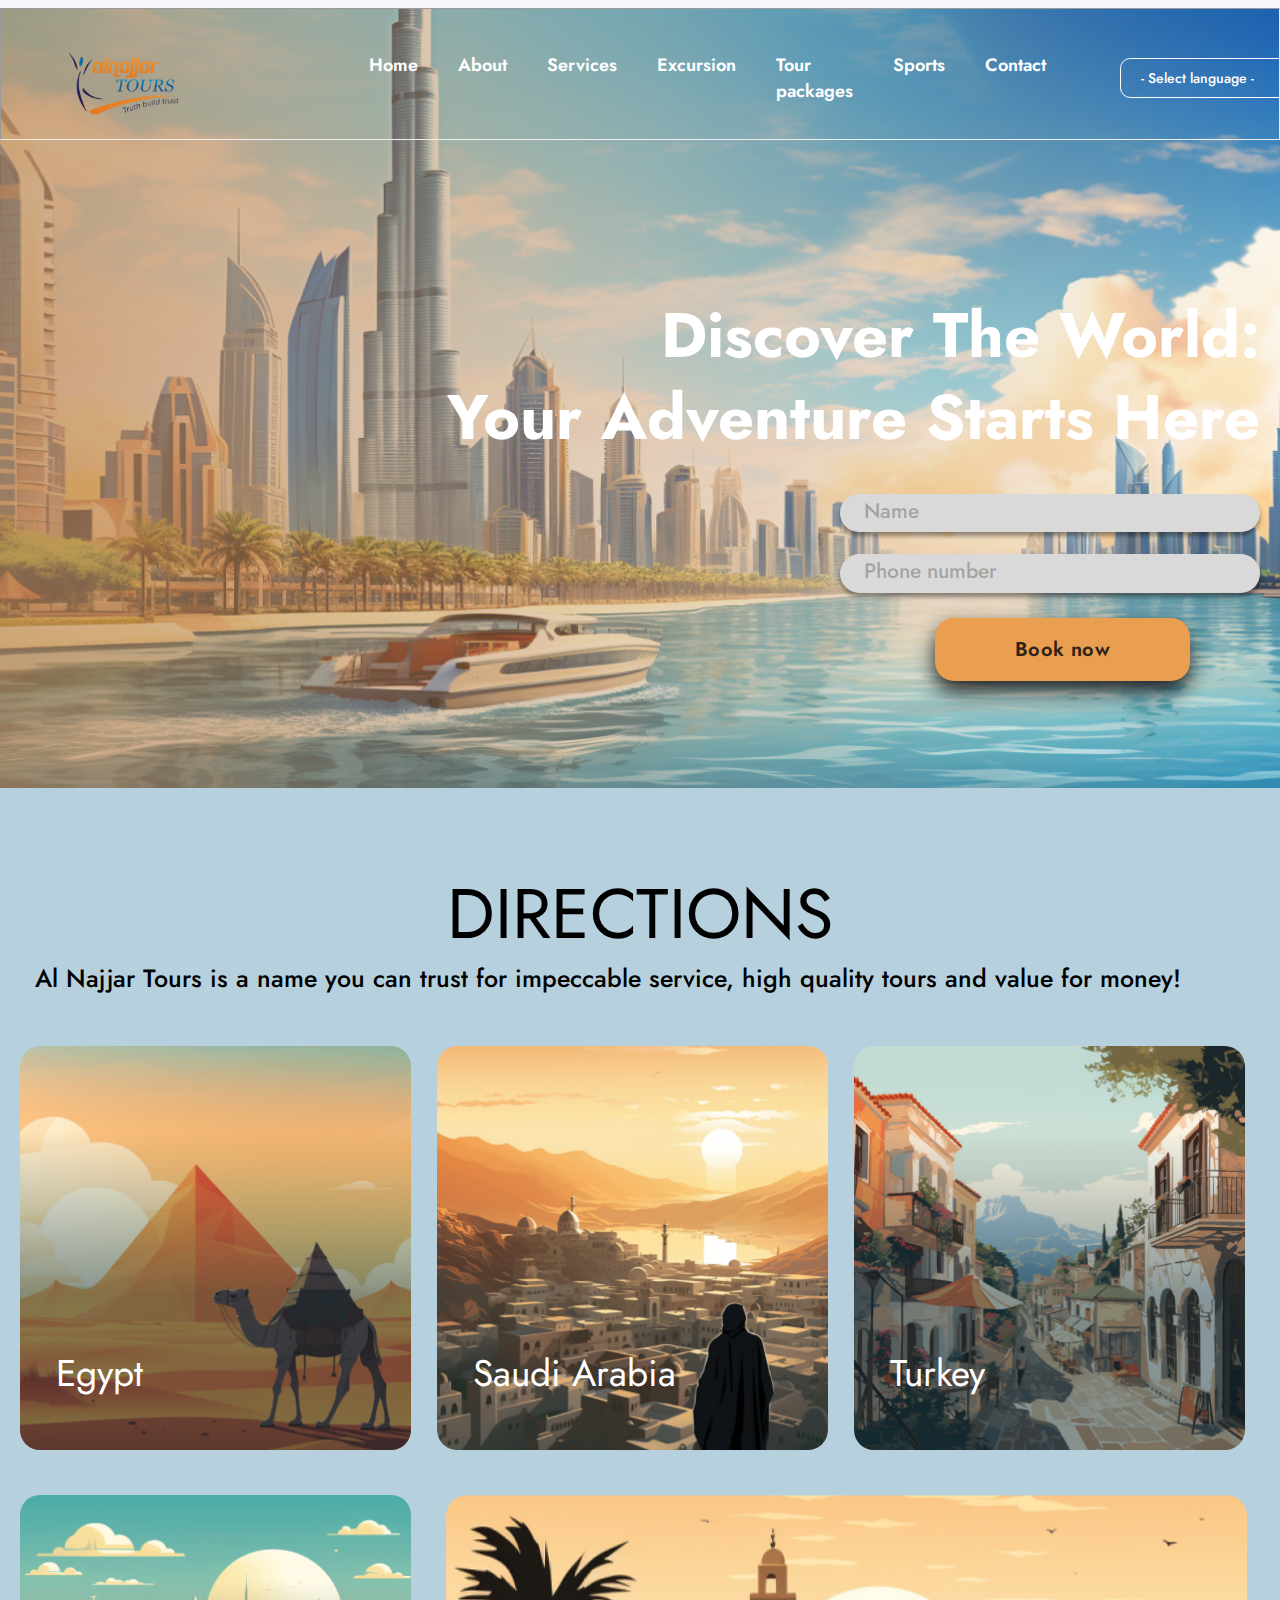
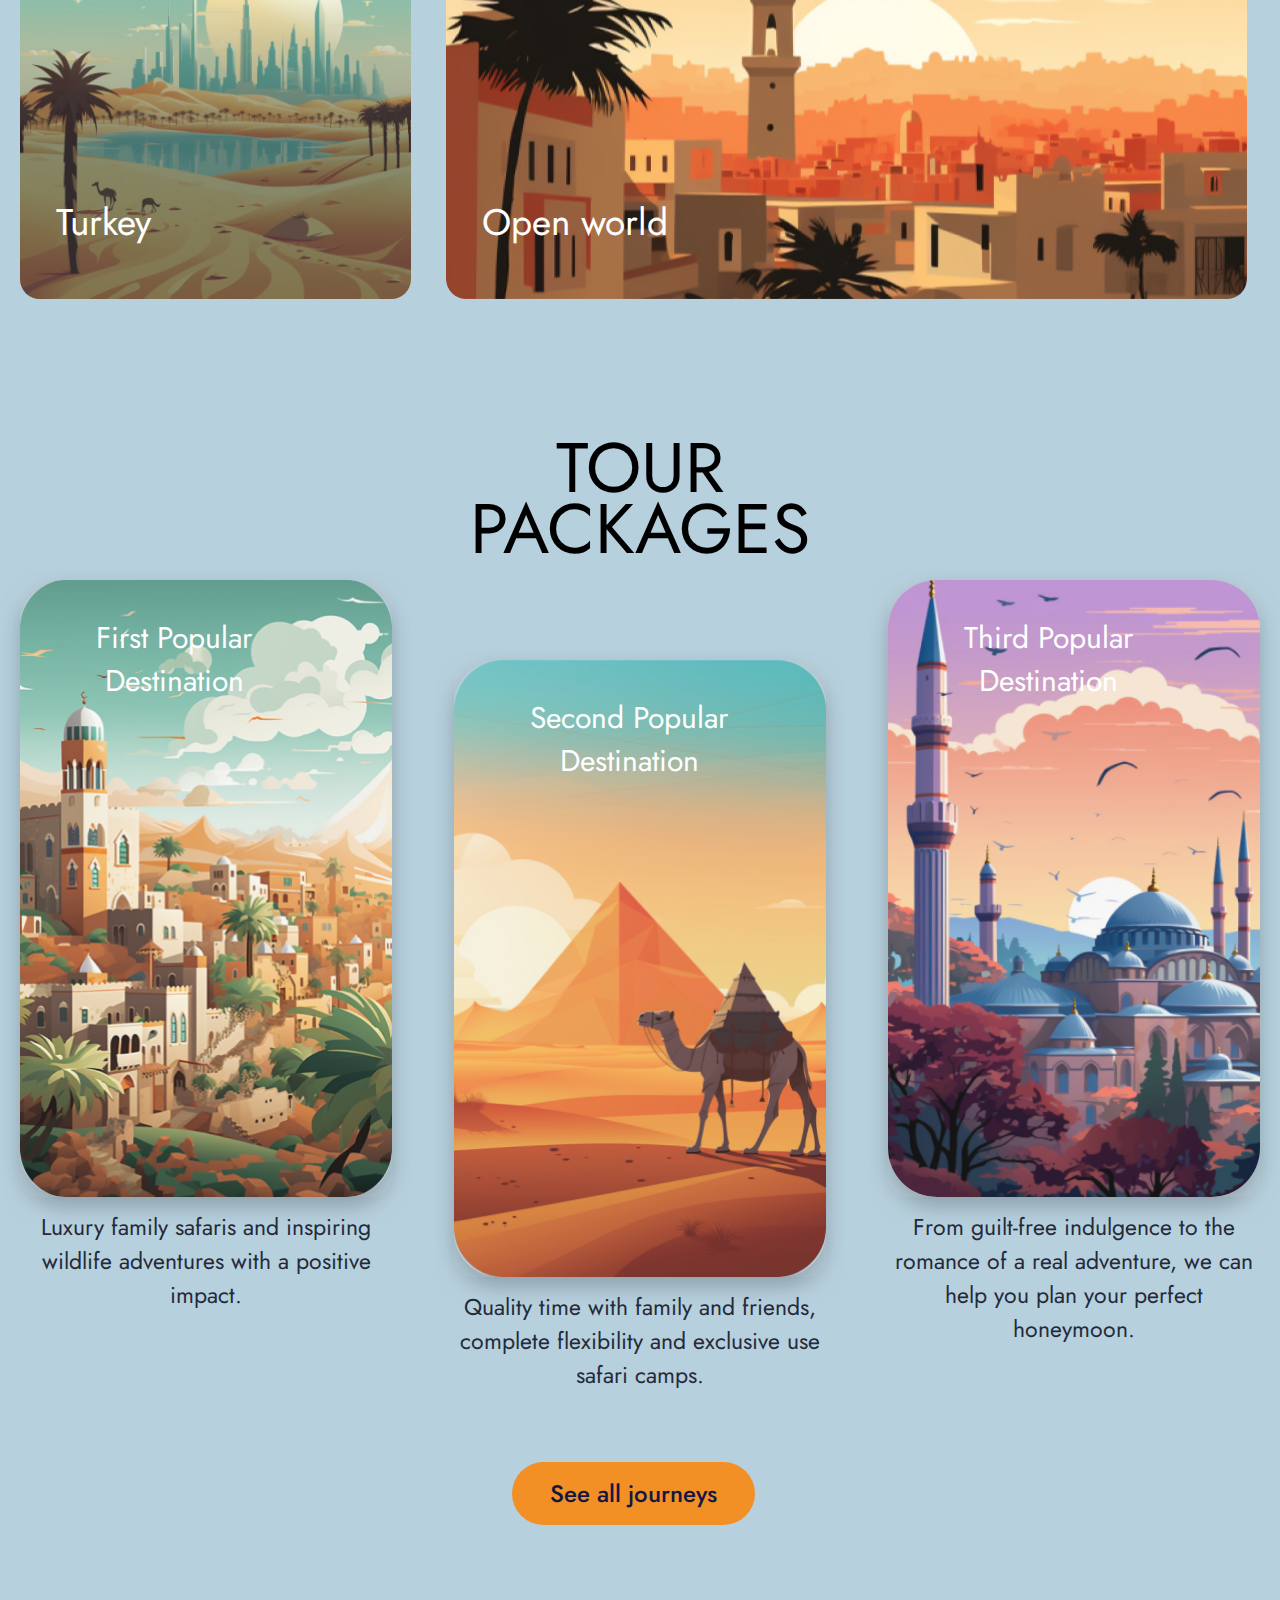
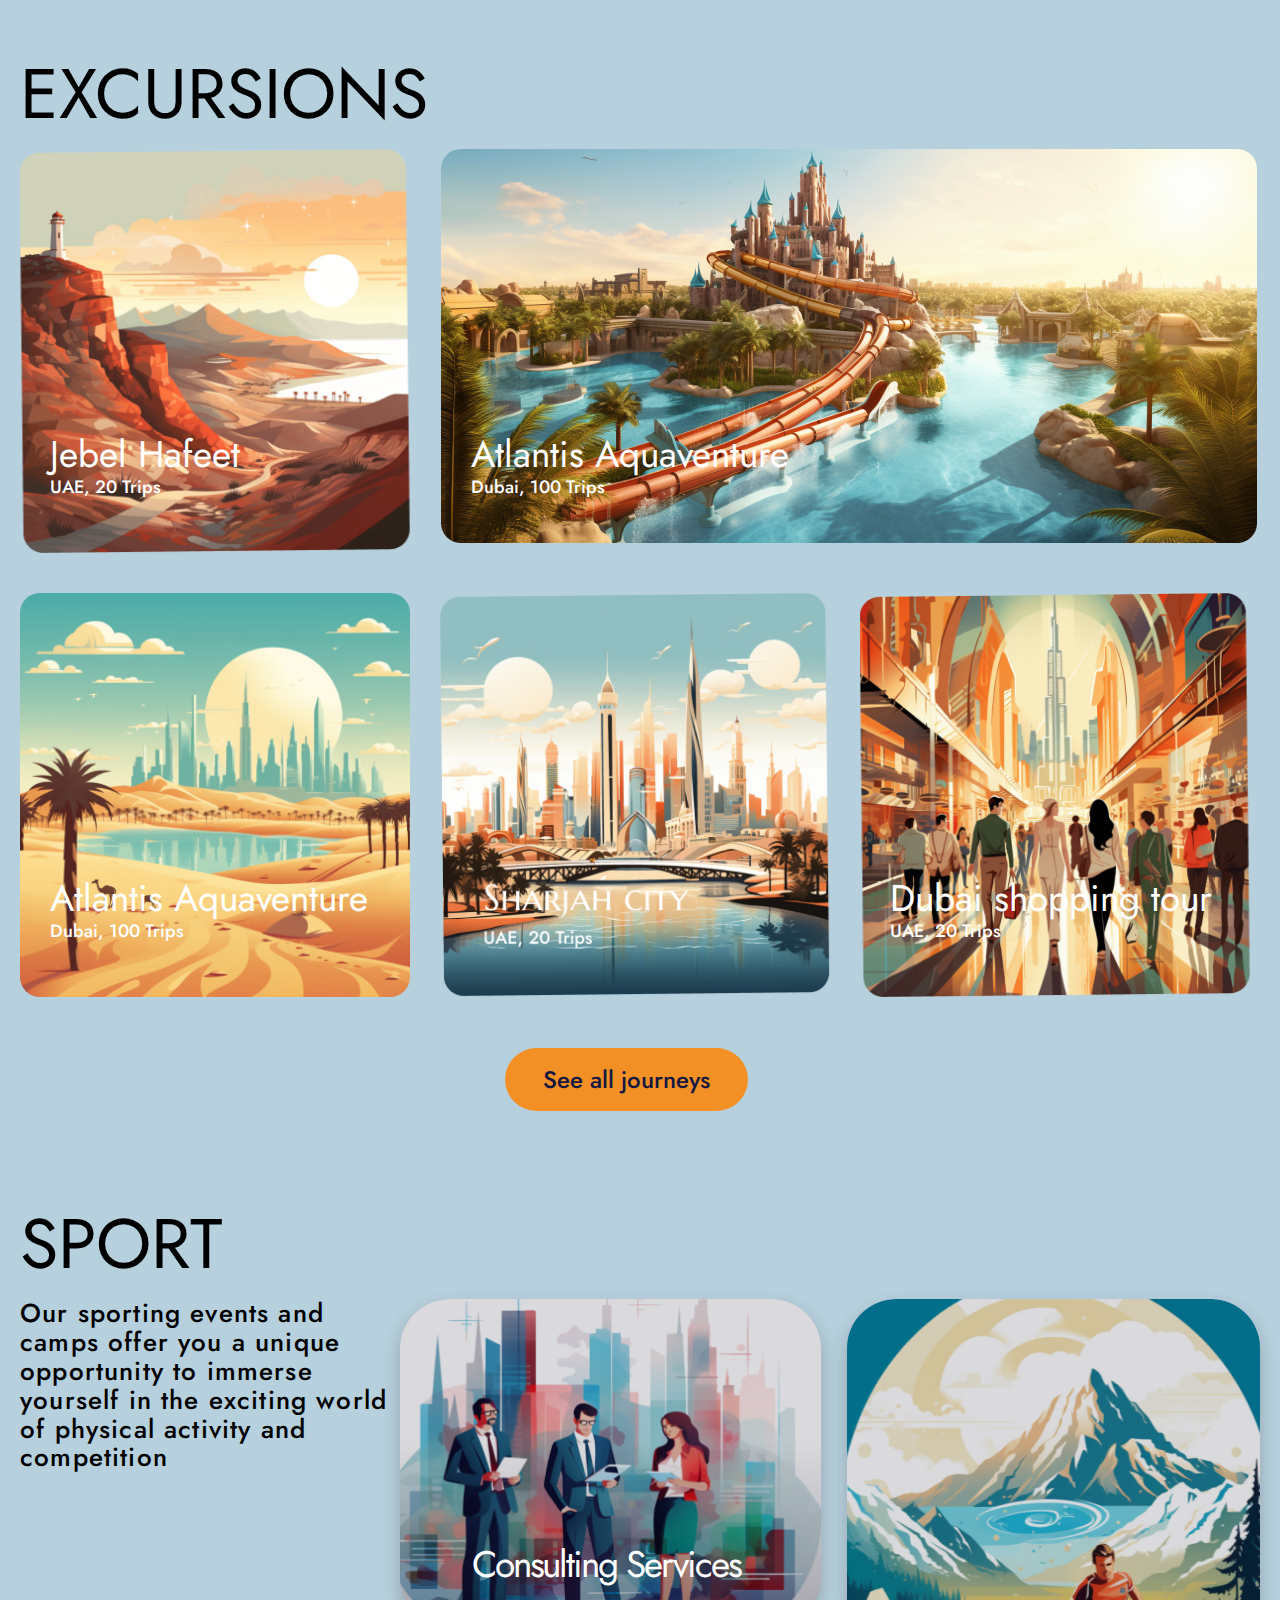
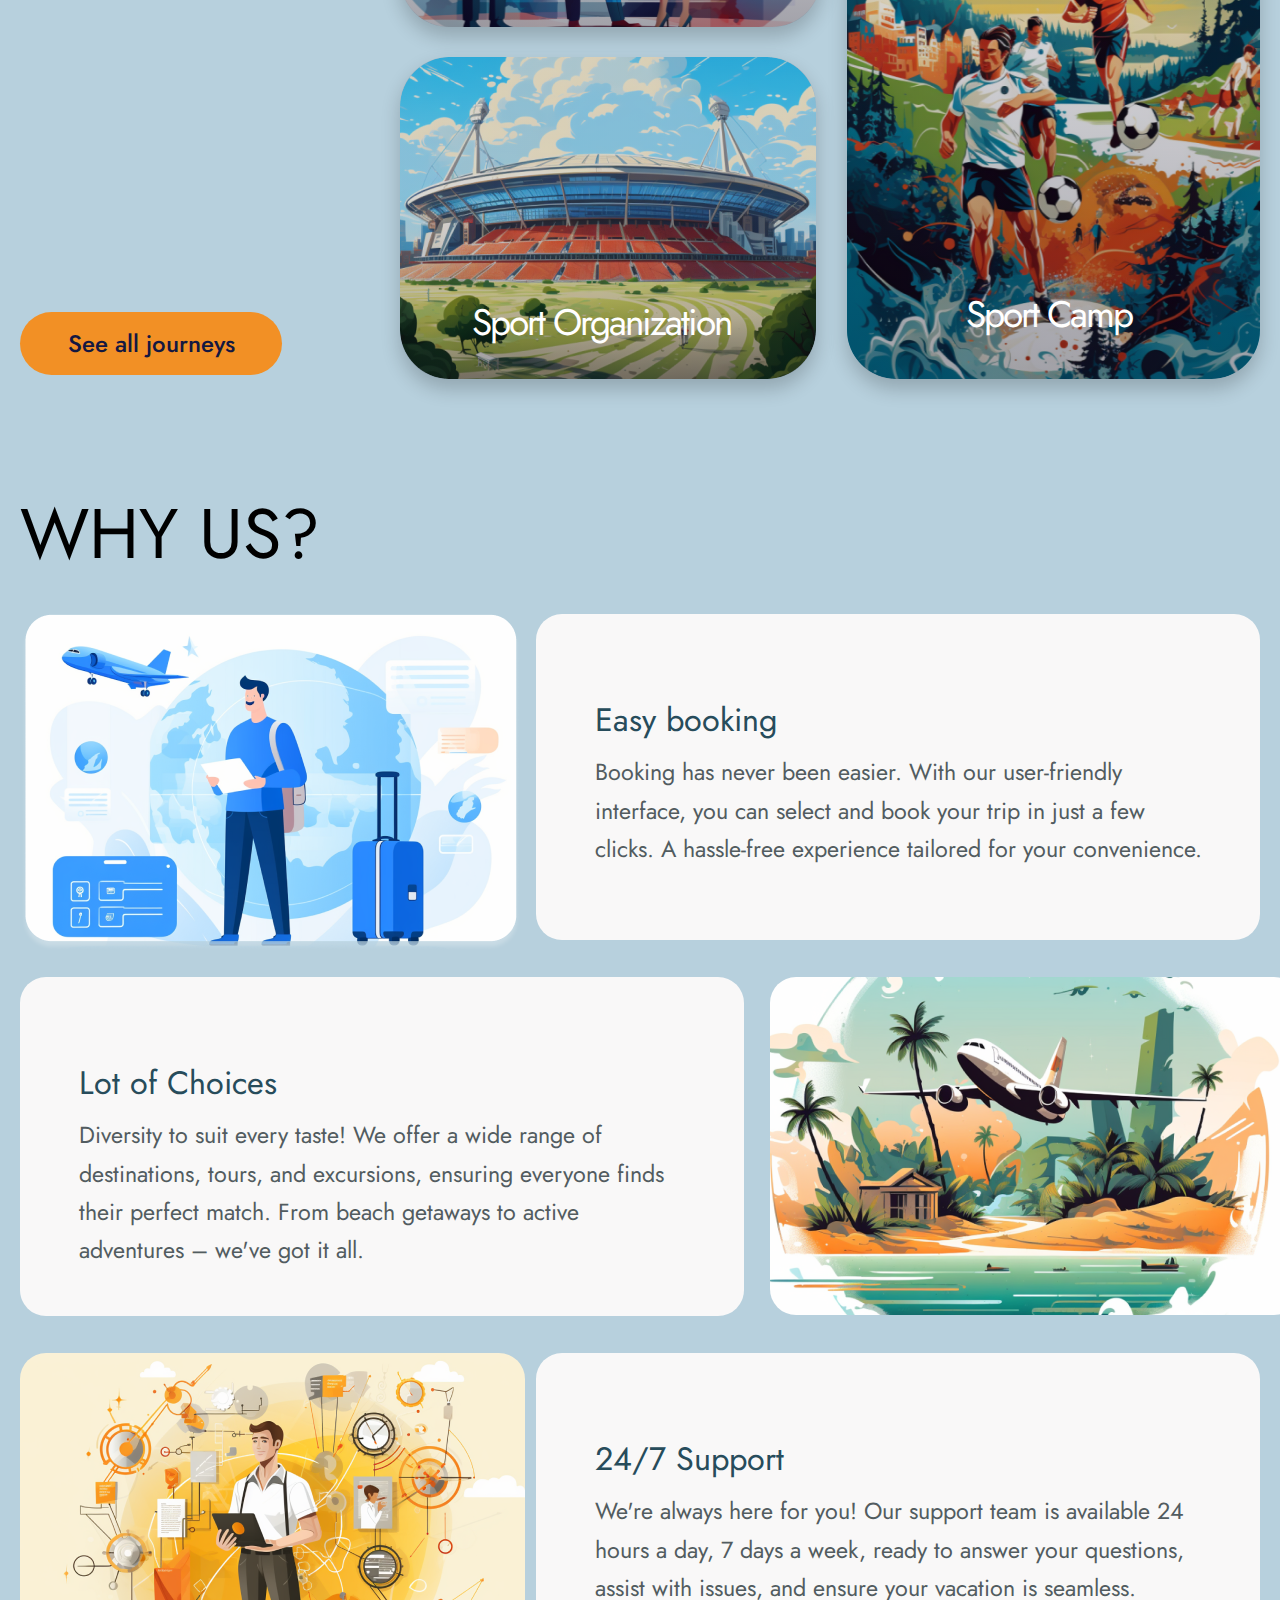
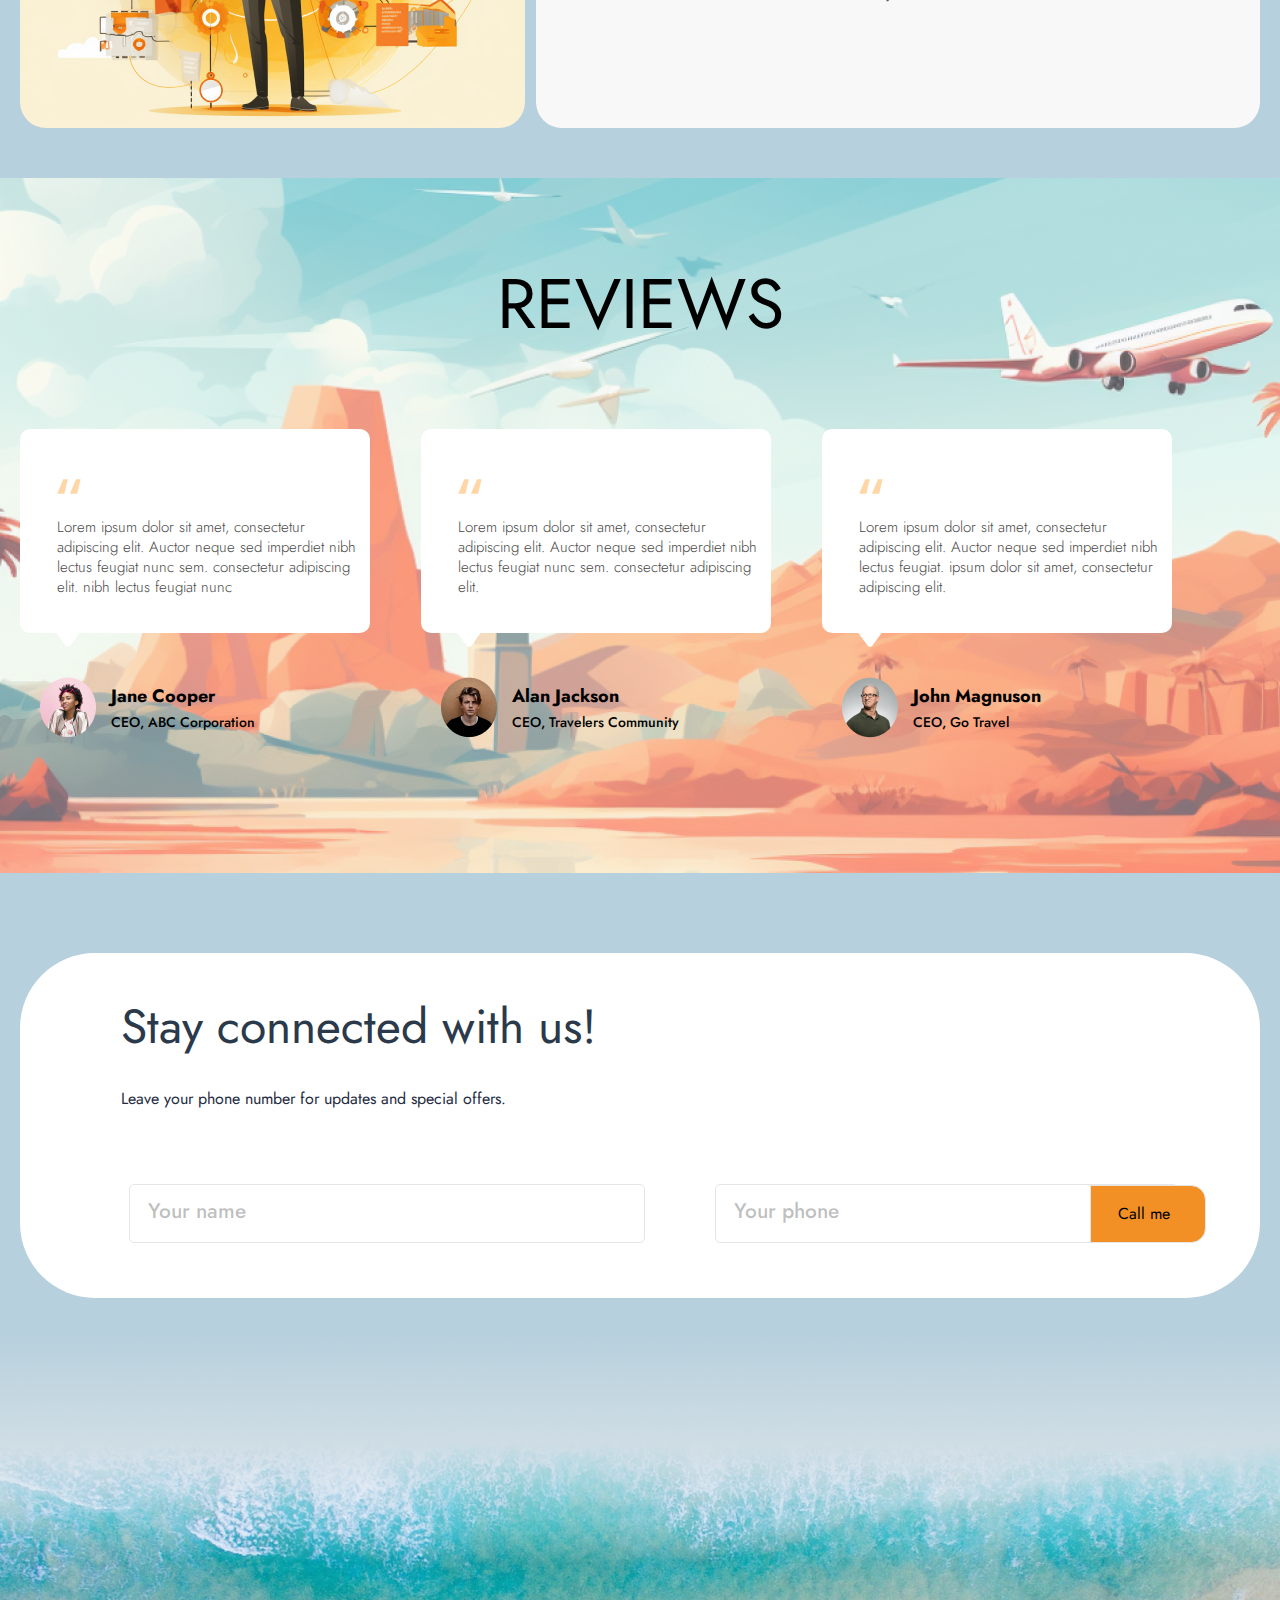
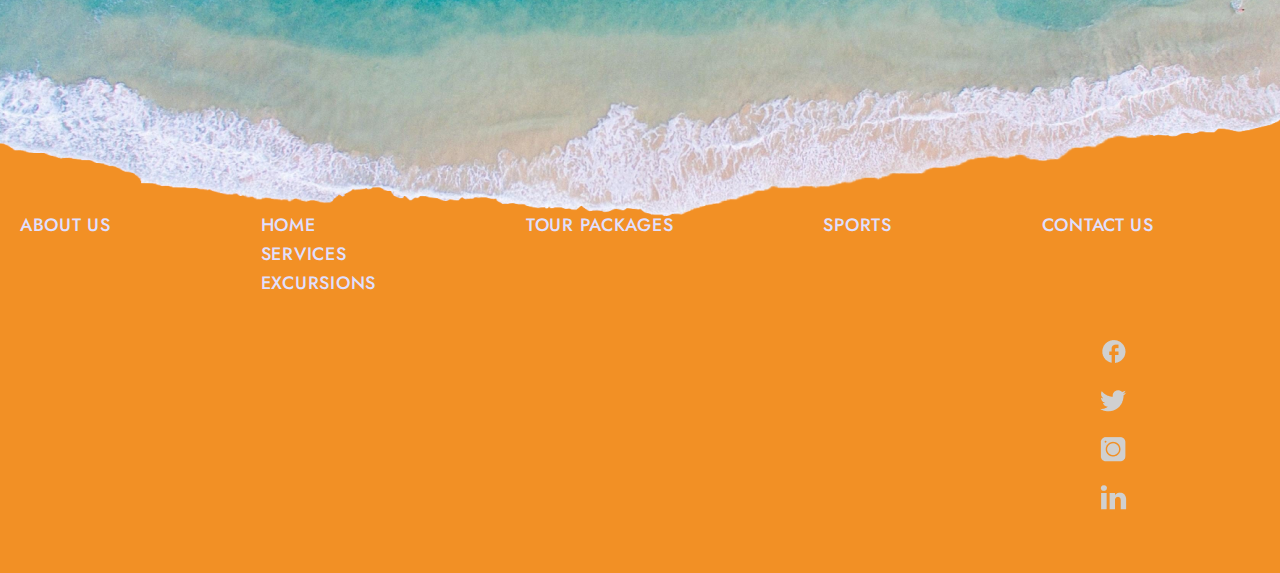
<file: index.html>
<!DOCTYPE html>
<html lang="en">
<head>
    <meta charset="UTF-8">
    <meta name="viewport" content="width=device-width, initial-scale=1.0">
    <title>Alnajjar tours | Truth build trust</title>
    <link rel="stylesheet" href="./css/style.css">
    <link rel="shortcut icon" href="./icons/favicon.png" type="image/x-icon">
    <link rel="preconnect" href="https://fonts.googleapis.com">
    <link rel="preconnect" href="https://fonts.gstatic.com" crossorigin>
    <link href="https://fonts.googleapis.com/css2?family=Jost:wght@100;200;300;400;500;600;700;800;900&display=swap" rel="stylesheet">
</head>
<body>

    <!-- Первая секция (меню) -->

    <section class="main-section">
        <div class="container main-section__container">
            <div class="main-section__header header-padding">
                <!-- Логотип -->

                <div class="main-section__header-nav">
                    <img class="main-section__header-img" src="./icons/logo.svg" alt="логотип">
                </div>

                <!-- Навигационное меню -->
                
                <div class="main-section__nav-menu">
                    <nav class="main-section__nav">
                        <ul class="main-section__ul">
                            <li class="main-section__ul-li"><a class="main-section__ul-link" href="#">Home</a></li>
                            <li class="main-section__ul-li"><a class="main-section__ul-link" href="./about-us/about-us.html">About</a></li>
                            <li class="main-section__ul-li"><a class="main-section__ul-link" href="./our-services/our-services.html">Services</a></li>
                            <li class="main-section__ul-li"><a class="main-section__ul-link" href="#">Excursion</a></li>
                            <li class="main-section__ul-li"><a class="main-section__ul-link" href="#">Tour packages</a></li>
                            <li class="main-section__ul-li"><a class="main-section__ul-link" href="#">Sports</a></li>
                            <li class="main-section__ul-li"><a class="main-section__ul-link" href="#">Contact</a></li>
                        </ul>
                    </nav>
                </div>

                <!-- Выбор языка -->

                <div class="main-section__header-button">
                    <select class="main-section__select" name="pets" id="pet-select">
                      <option value="">- Select language -</option>
                      <option value="dog">Русский</option>
                      <option value="cat">English</option>
                      <option value="hamster">Deutsch</option>
                      <option value="parrot">Italiano</option>
                      <option value="spider">Français</option>
                      <option value="goldfish">Español</option>
                    </select>
                </div>
            </div>

            <hr class="main-section__hr">


            <!-- Обертка -->

            <div class="container2 main-section__wrapper">

                <!-- Левый блок -->

                <div class="main-section__wrapper-left"></div>

                <!-- Правый блок -->

                <div class="main-section__wrapper-left">
                    <h1 class="main-section__title">
                        Discover the World:<br>
                        Your Adventure Starts Here
                    </h1>

                    <div class="main-section__block-buttons">
                        <form action="#">
                            <input class="input1" type="text" name="" id="" placeholder="Name"><br>
                            <input class="input2" type="tel" name="" id="" placeholder="Phone number">
                        </form>
                        <button class="main-section__button">Book now</button>
                    </div>
                </div>

            </div> 

        </div>

    </section>


    <!-- Вторая секция -->

    <section class="second-section">
        <div class="container2 second-section__container2">

            <!-- Заголовок -->

            <h2 class="second-section__title">DIRECTIONS</h2>
            <p class="second-section__text-main">
                Al Najjar Tours is a name you can trust for 
                impeccable service, high quality tours 
                and value for money!
            </p>

            <!-- Первый блок фотографий -->
            
            <div class="second-section__wrapper1">

                <!-- Первая фотография -->

                <div class="second-section__wrapper1-first">
                    <p class="second-section__title-img">Egypt</p>
                    <div class="overlay"></div>
                </div>

                <!-- Вторая фотография -->

                <div class="second-section__wrapper1-second">
                    <p class="second-section__title-img">Saudi Arabia</p>
                </div>

                <!-- Третья фотография -->

                <div class="second-section__wrapper1-third">
                    <p class="second-section__title-img">Turkey</p>
                    <div class="overlay"></div>
                </div>
            </div>

            <!-- Второй блок фотографий -->

            <div class="second-section__wrapper2">

                <!-- Первая фотография -->

                <div class="second-section__wrapper2-first">
                    <p class="second-section__title-img">Turkey</p>
                    <div class="overlay"></div>
                </div>

                <!-- Вторая фотография -->

                <div class="second-section__wrapper2-second">
                    <p class="second-section__title-img">Open world</p>
                </div>
            </div>

        </div>

    </section>


    <!-- Третья секция -->

    <section class="section-third">
        <div class="container2 section-third__container2">

            <!-- Заголовок -->

            <h2 class="section-third__title">TOUR<br> PACKAGES</h2>

            <!-- Обертка -->

            <div class="section-third__wrapper">

                <!-- Первая фотография -->

                <div class="section-third__wrapper-first">
                    <h3 class="section-third__text1">First popular<br> destination</h3>
                    <p class="section-third__text2">
                        Luxury family safaris and inspiring wildlife
                        adventures with a positive impact.
                    </p>
                    <div class="overlay2"></div>
                </div>

                <!-- Вторая фотография -->

                <div class="section-third__wrapper-second">
                    <h3 class="section-third__text1">Second popular<br> destination</h3>
                    <p class="section-third__text2">
                        Quality time with family and friends,
                        complete flexibility and exclusive use safari camps.
                    </p>
                    <div class="overlay2"></div>
                </div>

                <!-- Третья фотография -->

                <div class="section-third__wrapper-third">
                    <h3 class="section-third__text1">Third popular<br> destination</h3>
                    <p class="section-third__text2">
                        From guilt-free indulgence to the romance of
                        a real adventure, we can help you plan your
                        perfect honeymoon.
                    </p>
                    <div class="overlay2"></div>
                </div>
            </div>

            
            <button class="btn btn-margin">See all journeys</button>

        </div>

    </section>


    <!-- Четвертая секция -->

    <section class="section-fourth">
        <div class="container2 section-fourth__container2">

            <!-- Заголовок -->

            <h2 class="section-fourth__title">Excursions</h2>

            <!-- Обертка первая -->

            <div class="section-fourth__wrapper1">

                <!-- Первая фотография -->

                <div class="section-fourth__wrapper1-first">
                    <h3 class="section-fourth__text1">Jebel Hafeet</h3>
                    <p class="section-fourth__text2">UAE, 20 Trips</p>
                </div>

                <!-- Вторая фотография -->

                <div class="section-fourth__wrapper1-second">
                    <h3 class="section-fourth__text1">Atlantis Aquaventure</h3>
                    <p class="section-fourth__text2">Dubai, 100 Trips</p>
                </div>
            </div>


            <!-- Обертка вторая -->

            <div class="section-fourth__wrapper2">

                <!-- Первая фотография -->

                <div class="section-fourth__wrapper2-first">
                    <h3 class="section-fourth__text1">Atlantis Aquaventure</h3>
                    <p class="section-fourth__text2">Dubai, 100 Trips</p>
                </div>

                <!-- Вторая фотография -->

                <div class="section-fourth__wrapper2-second"></div>

                <!-- Третья фотография -->

                <div class="section-fourth__wrapper2-third">
                    <h3 class="section-fourth__text1">Dubai shopping tour</h3>
                    <p class="section-fourth__text2">UAE, 20 Trips</p>
                </div>
            </div>

            <button class="btn btn-margin2">See all journeys</button>

        </div>

    </section>


    <!-- Пятая секция -->

    <section class="section-fifth">
        <div class="container2 section-fifth__container2">
            <h2 class="section-fifth__title">SPORT</h2>

            <!-- Обертка -->

            <div class="section-fifth__wrapper">

                <!-- Первый блок -->

                <div class="section-fifth__wrapper-first">
                    <div class="section-fifth__grid">
                        <p class="section-fifth__text">
                            Our sporting events and camps offer you a unique
                            opportunity to immerse yourself in the exciting world of
                            physical activity and competition
                        </p>
                        <button class="btn btn-width">See all journeys</button>
                    </div>
                </div>

                <!-- Второй блок -->

                <div class="section-fifth__wrapper-second">
                    <div class="section-fifth__img1">
                        <p class="section-fifth__img1-text">
                            Consulting Services
                        </p>
                        <div class="overlay5"></div>
                    </div>
                    <div class="section-fifth__img2">
                        <p class="section-fifth__img2-text">
                            Sport Organization
                        </p>
                        <div class="overlay5"></div>
                    </div>
                </div>

                <!-- Третий блок -->

                <div class="section-fifth__wrapper-third">
                    <p class="section-fifth__wrapper-third_text">
                        Sport Camp
                    </p>
                    <div class="overlay5"></div>
                </div>
            </div>

        </div>

    </section>


    <!-- Шестая секция -->

    <section class="section-sixth">
        <div class="container2 section-sixth__container2">
            <h2 class="section-sixth__title">WHY US?</h2>

            <!-- Обертка -->

            <div class="section-sixth__wrapper">

                <!-- Первый блок -->

                <div class="section-sixth__wrapper-first">
                    <div class="section-sixth__block1 margin-right">
                        <img src="./images/block-6/1.png" alt="изображение человека">
                    </div>
                    <div class="section-sixth__block2">
                        <h3 class="section-sixth__block2-title">Easy booking</h3>
                        <p class="section-sixth__block2-text">
                            Booking has never been easier. With
                            our user-friendly interface, you can select
                            and book your trip in just a few clicks.
                            A hassle-free experience tailored for your
                            convenience.
                        </p>
                    </div>
                </div>

                <!-- Второй блок -->

                <div class="section-sixth__wrapper-second">
                    <div class="section-sixth__block2 height-fix margin-right">
                        <h3 class="section-sixth__block2-title">Lot of Choices</h3>
                        <p class="section-sixth__block2-text">
                            Diversity to suit every taste! We offer a wide
                            range of destinations, tours, and excursions,
                            ensuring everyone finds their perfect match.
                            From beach getaways to active adventures – we've
                            got it all.
                        </p>
                    </div>
                    <div class="section-sixth__block1">
                        <img class="section-sixth__block1-img" src="./images/block-6/3.png" alt="изображение самолета">
                    </div>
                </div>

                <!-- Третий блок -->

                <div class="section-sixth__wrapper-third">
                    <div class="section-sixth__block1 margin-right">
                        <img class="section-sixth__block1-img" src="./images/block-6/5.png" alt="изображение человека">
                    </div>
                    <div class="section-sixth__block2 height-fix2">
                        <h3 class="section-sixth__block2-title">24/7 Support</h3>
                        <p class="section-sixth__block2-text">
                            We're always here for you! Our support team
                            is available 24 hours a day, 7 days a week,
                            ready to answer your questions, assist with
                            issues, and ensure your vacation is seamless.
                        </p>
                    </div>
                </div>
            </div>
        </div>

    </section>


    <!-- Седьмая секция -->

    <section class="section-seventh">
        <div class="container2 section-seventh__container2">

            <!-- Заголовок -->

            <div class="section-seventh__title">Reviews</div>

            <!-- Обертка -->
            
            <div class="section-seventh__wrapper">

                <!-- Первая часть -->

                <div class="section-seventh__wrapper-first">
                    <img class="section-seventh__icon" src="./images/block-7/orange.svg" alt="иконка кавычек">
                    <p class="section-seventh__text">
                        Lorem ipsum dolor sit amet, consectetur
                        adipiscing elit. Auctor neque sed imperdiet
                        nibh lectus feugiat nunc sem. consectetur
                        adipiscing elit. nibh lectus feugiat nunc 
                    </p>
                    <img class="section-seventh__icon2" src="./images/block-7/white.svg" alt="иконка стрелки">

                    <div class="section-seventh__block1">
                        <img src="./images/block-7/1.png" alt="изображение человека">
                        <div class="section-seventh__block1-texts">
                            <h3 class="section-seventh__title-mini">Jane Cooper</h3>
                            <p class="section-seventh__text-mini">CEO, ABC Corporation</p>
                        </div>
                    </div>
                </div>

                <!-- Вторая часть -->

                <div class="section-seventh__wrapper-second">
                    <img class="section-seventh__icon" src="./images/block-7/orange.svg" alt="иконка кавычек">
                    <p class="section-seventh__text">
                        Lorem ipsum dolor sit amet, consectetur
                        adipiscing elit. Auctor neque sed imperdiet
                        nibh lectus feugiat nunc sem.
                        consectetur adipiscing elit. 
                    </p>
                    <img class="section-seventh__icon2" src="./images/block-7/white.svg" alt="иконка стрелки">

                    <div class="section-seventh__block1">
                        <img src="./images/block-7/2.png" alt="изображение человека">
                        <div class="section-seventh__block1-texts">
                            <h3 class="section-seventh__title-mini">Alan Jackson</h3>
                            <p class="section-seventh__text-mini">CEO, Travelers Community</p>
                        </div>
                    </div>
                </div>

                <!-- Третья часть -->

                <div class="section-seventh__wrapper-third">
                    <img class="section-seventh__icon" src="./images/block-7/orange.svg" alt="иконка кавычек">
                    <p class="section-seventh__text">
                        Lorem ipsum dolor sit amet, consectetur
                        adipiscing elit. Auctor neque sed imperdiet
                        nibh lectus feugiat. ipsum dolor sit amet,
                        consectetur adipiscing elit.  
                    </p>
                    <img class="section-seventh__icon2" src="./images/block-7/white.svg" alt="иконка стрелки">

                    <div class="section-seventh__block1">
                        <img src="./images/block-7/3.png" alt="изображение человека">
                        <div class="section-seventh__block1-texts">
                            <h3 class="section-seventh__title-mini">John Magnuson</h3>
                            <p class="section-seventh__text-mini">CEO, Go Travel</p>
                        </div>
                    </div>
                </div>
            </div>

        </div>

    </section>


    <!-- Восьмая секция -->

    <section class="section-eight">
        <div class="container2 section-eight__container2">

            <!-- Обертка -->
            <div class="padding"></div>
            <div class="section-eight__wrapper">
                <div class="section-eight__wrapper-main">
                    <h3 class="section-eight__title">Stay connected with us!</h3>
                    <p class="section-eight__text">
                        Leave your phone number for updates and special offers.
                    </p>
                    <div class="section-eight__form">
                        <form class="form" action="#">
                            <input type="name" placeholder="Your name">
                            <input type="number" placeholder="Your phone">
                            <button class="btn-num">Call me</button>
                        </form>
                    </div>
                </div>
            </div>

        </div>

    </section>


    <!-- Футер -->

    <section class="section-footer">
        <div class="container2 section-footer__container2">
            <div class="section-footer__wrapper">
                <div class="section-footer__wrapper-first">
                    <a class="section-footer__link" href="#">About us</a>
                </div>
                <div class="section-footer__wrapper-second">
                    <a class="section-footer__link" href="#">Home</a>
                    <a class="section-footer__link" href="#">Services</a>
                    <a class="section-footer__link" href="#">Excursions</a>
                </div>
                <div class="section-footer__wrapper-third">
                    <a class="section-footer__link" href="#">Tour packages</a>
                </div>
                <div class="section-footer__wrapper-fourth">
                    <a class="section-footer__link" href="#">Sports</a>
                </div>
                <div class="section-footer__wrapper-fifth">
                    <a class="section-footer__link" href="#">Contact us</a>
                </div>
            </div>

        </div>

    </section>



  

    
</body>
</html>
</file>
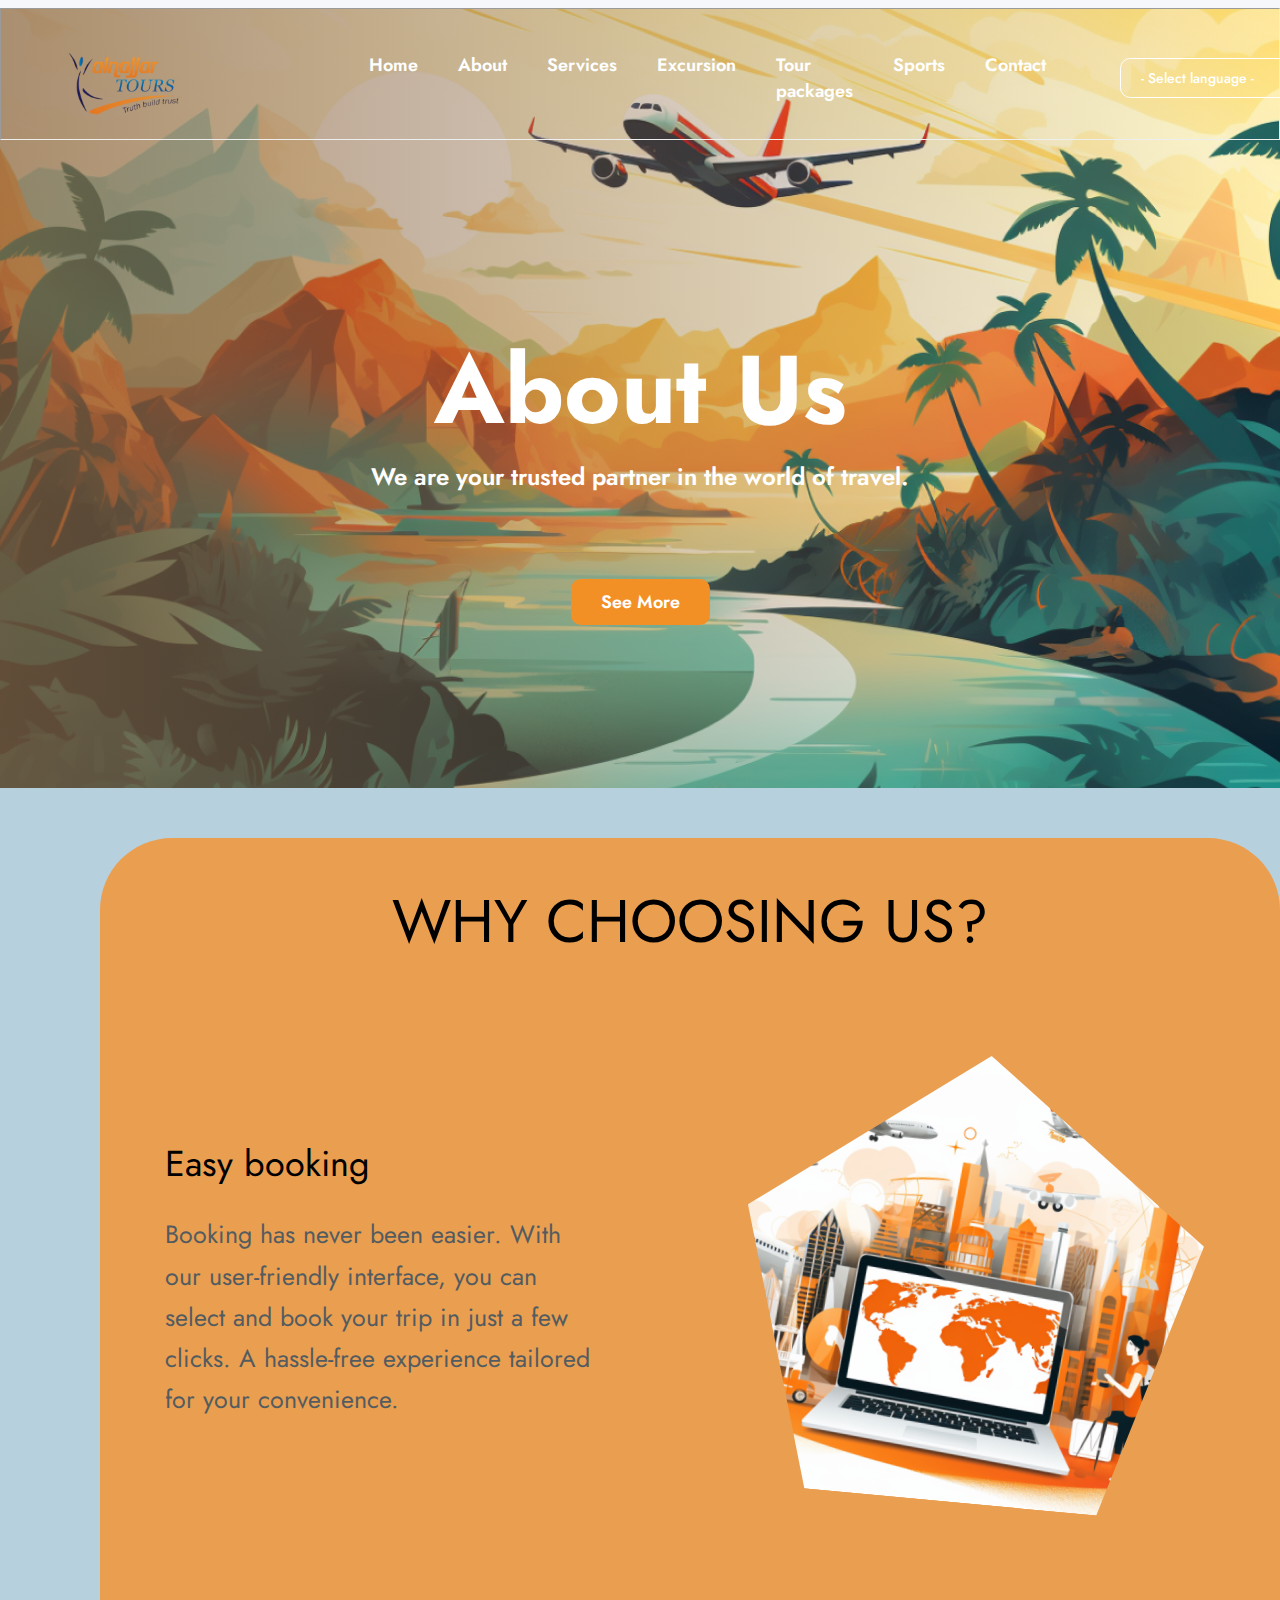
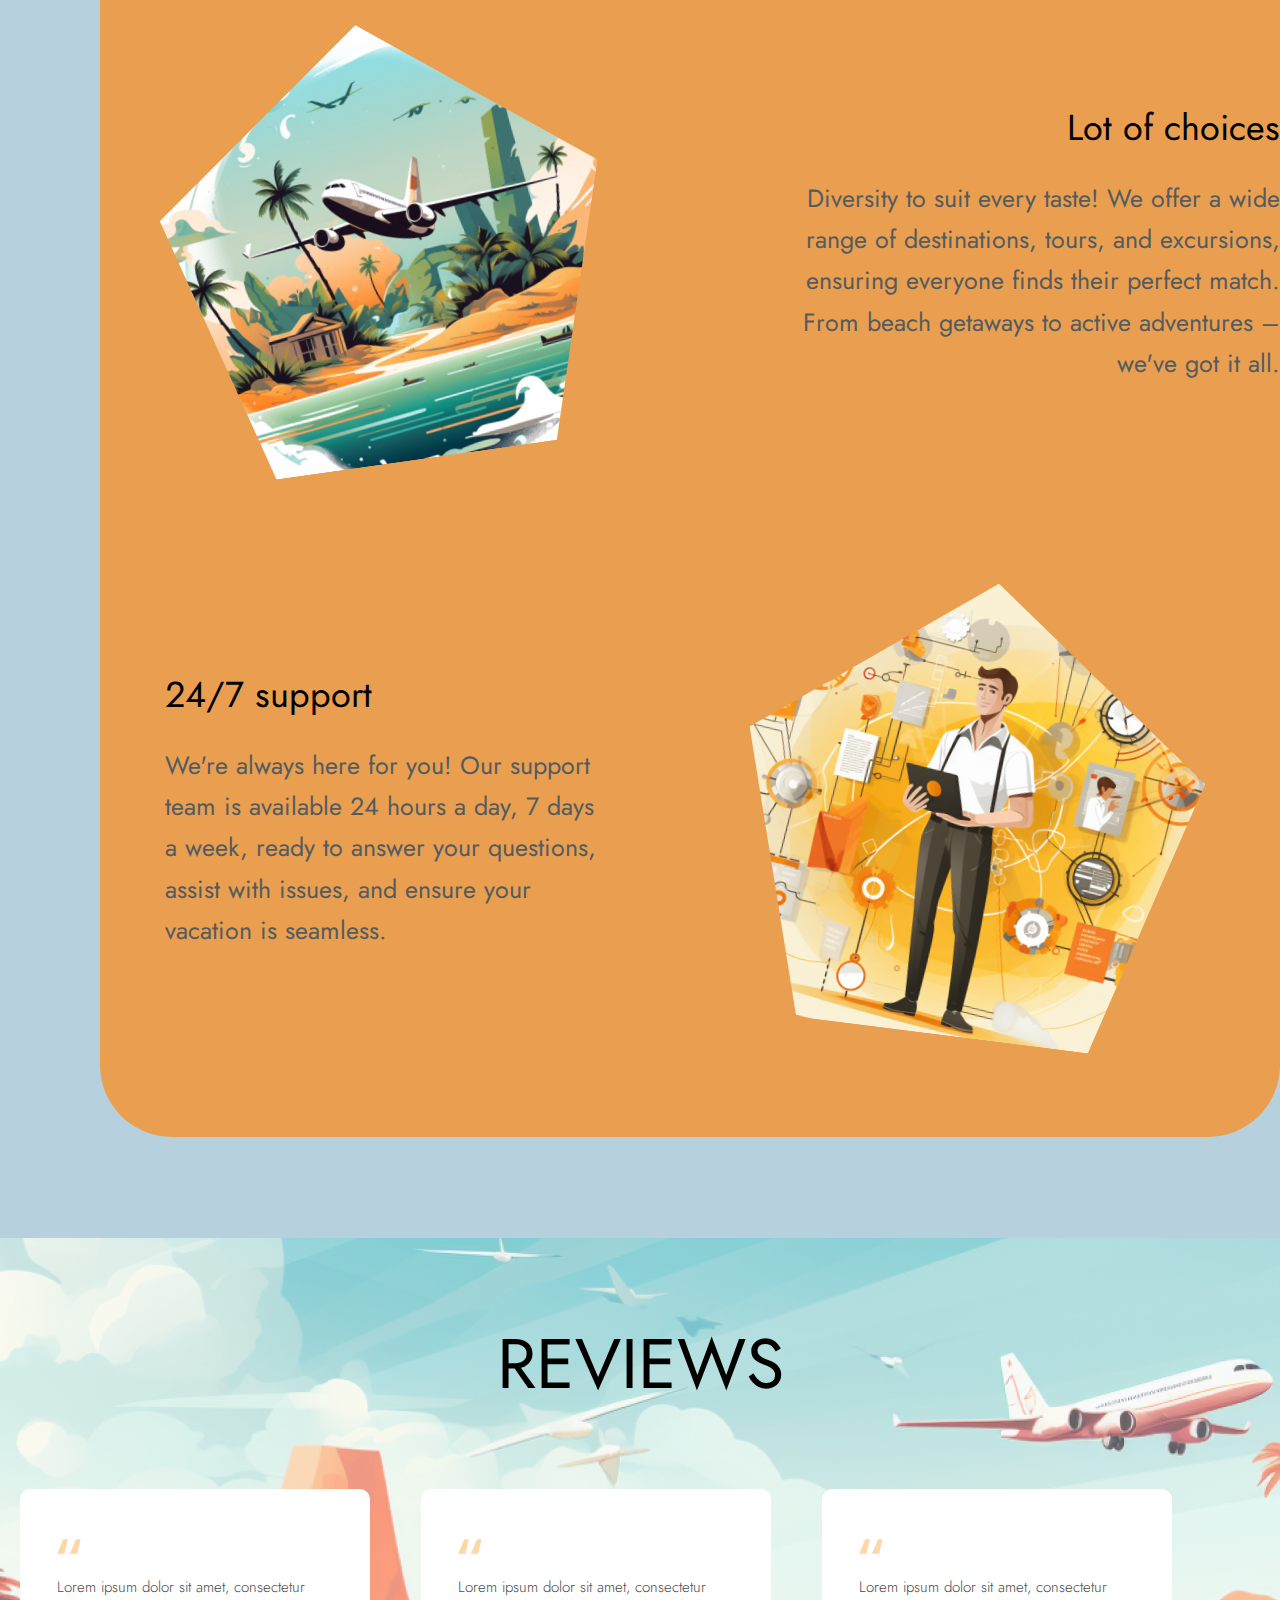
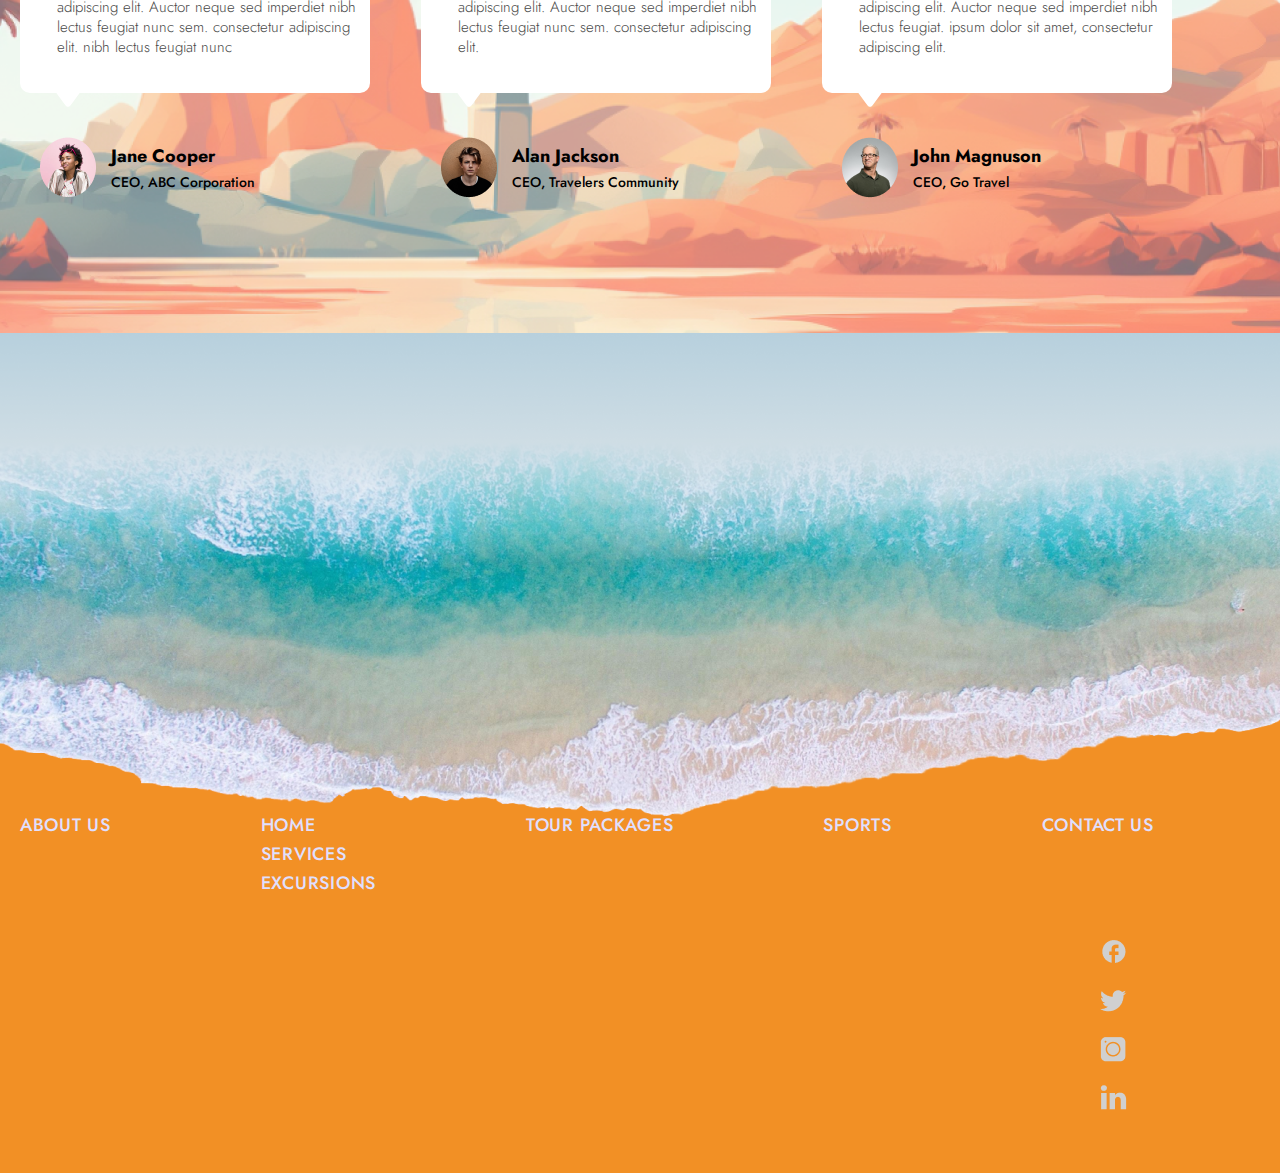
<file: about-us/about-us.html>
<!DOCTYPE html>
<html lang="en">
<head>
    <meta charset="UTF-8">
    <meta name="viewport" content="width=device-width, initial-scale=1.0">
    <title>About us | Alnajjar tours</title>
    <link rel="stylesheet" href="../css/style.css">
    <link rel="shortcut icon" href="../icons/favicon.png" type="image/x-icon">
    <link rel="preconnect" href="https://fonts.googleapis.com">
    <link rel="preconnect" href="https://fonts.gstatic.com" crossorigin>
    <link href="https://fonts.googleapis.com/css2?family=Jost:wght@100;200;300;400;500;600;700;800;900&display=swap" rel="stylesheet">
</head>
<body>


    <!-- Первая секция (меню) -->

    <section class="main-section bg_about-us">
        <div class="container main-section__container">
            <div class="main-section__header header-padding">
                <!-- Логотип -->

                <div class="main-section__header-nav">
                    <img class="main-section__header-img" src="../icons/logo.svg" alt="логотип">
                </div>

                <!-- Навигационное меню -->
                
                <div class="main-section__nav-menu">
                    <nav class="main-section__nav">
                        <ul class="main-section__ul">
                            <li class="main-section__ul-li"><a class="main-section__ul-link" href="../index.html">Home</a></li>
                            <li class="main-section__ul-li"><a class="main-section__ul-link" href="./about-us.html">About</a></li>
                            <li class="main-section__ul-li"><a class="main-section__ul-link" href="../our-services/our-services.html">Services</a></li>
                            <li class="main-section__ul-li"><a class="main-section__ul-link" href="#">Excursion</a></li>
                            <li class="main-section__ul-li"><a class="main-section__ul-link" href="#">Tour packages</a></li>
                            <li class="main-section__ul-li"><a class="main-section__ul-link" href="#">Sports</a></li>
                            <li class="main-section__ul-li"><a class="main-section__ul-link" href="#">Contact</a></li>
                        </ul>
                    </nav>
                </div>

                <!-- Выбор языка -->

                <div class="main-section__header-button">
                    <select class="main-section__select" name="pets" id="pet-select">
                      <option value="">- Select language -</option>
                      <option value="dog">Русский</option>
                      <option value="cat">English</option>
                      <option value="hamster">Deutsch</option>
                      <option value="parrot">Italiano</option>
                      <option value="spider">Français</option>
                      <option value="goldfish">Español</option>
                    </select>
                </div>
            </div>

            <hr class="main-section__hr">


            <!-- Обертка -->

            <div class="container2 bg_about-us__wrapper">

                <h1 class="title-main">About Us</h1>
                <p class="text-main">We are your trusted partner in the world of travel.</p>
                <button class="button-see">See More</button>

            </div> 

        </div>

    </section>

    <!-- Секция выбор -->

    <section class="choosing">
        <div class="container choosing__container">
            <h2 class="choosing__title">Why choosing us?</h2>

            <!-- Обертка -->

            <div class="choosing__wrapper">

                <!-- Первая часть -->

                <div class="choosing__wrapper-first">
                    <div class="choosing__block1">
                        <h4 class="choosing__title-h4">Easy booking</h4>
                        <p class="choosing__text">
                            Booking has never been easier. With our user-friendly
                            interface, you can select and book your trip in just
                            a few clicks. A hassle-free experience tailored for
                            your convenience.
                        </p>
                    </div>
                    <img class="choosing__img1" src="./images/1.png" alt="изображение">
                </div>

                <!-- Вторая часть -->

                <div class="choosing__wrapper-second">
                    <img class="choosing__img2" src="./images/2.png" alt="изображение">
                    <div class="choosing__block2">
                        <h4 class="choosing__title2-h4">Lot of choices</h4>
                        <p class="choosing__text2">
                            Diversity to suit every taste! We offer a wide range
                            of destinations, tours, and excursions, ensuring everyone
                            finds their perfect match. From beach getaways to active
                            adventures – we've got it all.
                        </p>
                    </div>
                </div>

                <!-- Третья часть -->

                <div class="choosing__wrapper-third">
                    <div class="choosing__block3">
                        <h4 class="choosing__title-h4">24/7 support</h4>
                        <p class="choosing__text">
                            We're always here for you! Our support
                            team is available 24 hours a day, 7 days a week,
                            ready to answer your questions, assist with issues,
                            and ensure your vacation is seamless.
                        </p>
                    </div>
                    <img class="choosing__img3" src="./images/3.png" alt="изображение">
                </div>
            </div>

        </div>

    </section>


    <!-- Седьмая секция (третья) -->

    <section class="section-seventh">
        <div class="container2 section-seventh__container2">

            <!-- Заголовок -->

            <div class="section-seventh__title">Reviews</div>

            <!-- Обертка -->
            
            <div class="section-seventh__wrapper">

                <!-- Первая часть -->

                <div class="section-seventh__wrapper-first">
                    <img class="section-seventh__icon" src="../images/block-7/orange.svg" alt="иконка кавычек">
                    <p class="section-seventh__text">
                        Lorem ipsum dolor sit amet, consectetur
                        adipiscing elit. Auctor neque sed imperdiet
                        nibh lectus feugiat nunc sem. consectetur
                        adipiscing elit. nibh lectus feugiat nunc 
                    </p>
                    <img class="section-seventh__icon2" src="../images/block-7/white.svg" alt="иконка стрелки">

                    <div class="section-seventh__block1">
                        <img src="../images/block-7/1.png" alt="изображение человека">
                        <div class="section-seventh__block1-texts">
                            <h3 class="section-seventh__title-mini">Jane Cooper</h3>
                            <p class="section-seventh__text-mini">CEO, ABC Corporation</p>
                        </div>
                    </div>
                </div>

                <!-- Вторая часть -->

                <div class="section-seventh__wrapper-second">
                    <img class="section-seventh__icon" src="../images/block-7/orange.svg" alt="иконка кавычек">
                    <p class="section-seventh__text">
                        Lorem ipsum dolor sit amet, consectetur
                        adipiscing elit. Auctor neque sed imperdiet
                        nibh lectus feugiat nunc sem.
                        consectetur adipiscing elit. 
                    </p>
                    <img class="section-seventh__icon2" src="../images/block-7/white.svg" alt="иконка стрелки">

                    <div class="section-seventh__block1">
                        <img src="../images/block-7/2.png" alt="изображение человека">
                        <div class="section-seventh__block1-texts">
                            <h3 class="section-seventh__title-mini">Alan Jackson</h3>
                            <p class="section-seventh__text-mini">CEO, Travelers Community</p>
                        </div>
                    </div>
                </div>

                <!-- Третья часть -->

                <div class="section-seventh__wrapper-third">
                    <img class="section-seventh__icon" src="../images/block-7/orange.svg" alt="иконка кавычек">
                    <p class="section-seventh__text">
                        Lorem ipsum dolor sit amet, consectetur
                        adipiscing elit. Auctor neque sed imperdiet
                        nibh lectus feugiat. ipsum dolor sit amet,
                        consectetur adipiscing elit.  
                    </p>
                    <img class="section-seventh__icon2" src="../images/block-7/white.svg" alt="иконка стрелки">

                    <div class="section-seventh__block1">
                        <img src="../images/block-7/3.png" alt="изображение человека">
                        <div class="section-seventh__block1-texts">
                            <h3 class="section-seventh__title-mini">John Magnuson</h3>
                            <p class="section-seventh__text-mini">CEO, Go Travel</p>
                        </div>
                    </div>
                </div>
            </div>

        </div>

    </section>


    <!-- Футер -->

    <section class="section-footer">
        <div class="container2 section-footer__container2">
            <div class="section-footer__wrapper">
                <div class="section-footer__wrapper-first">
                    <a class="section-footer__link" href="#">About us</a>
                </div>
                <div class="section-footer__wrapper-second">
                    <a class="section-footer__link" href="#">Home</a>
                    <a class="section-footer__link" href="#">Services</a>
                    <a class="section-footer__link" href="#">Excursions</a>
                </div>
                <div class="section-footer__wrapper-third">
                    <a class="section-footer__link" href="#">Tour packages</a>
                </div>
                <div class="section-footer__wrapper-fourth">
                    <a class="section-footer__link" href="#">Sports</a>
                </div>
                <div class="section-footer__wrapper-fifth">
                    <a class="section-footer__link" href="#">Contact us</a>
                </div>
            </div>

        </div>

    </section>

</body>
</html>
</file>
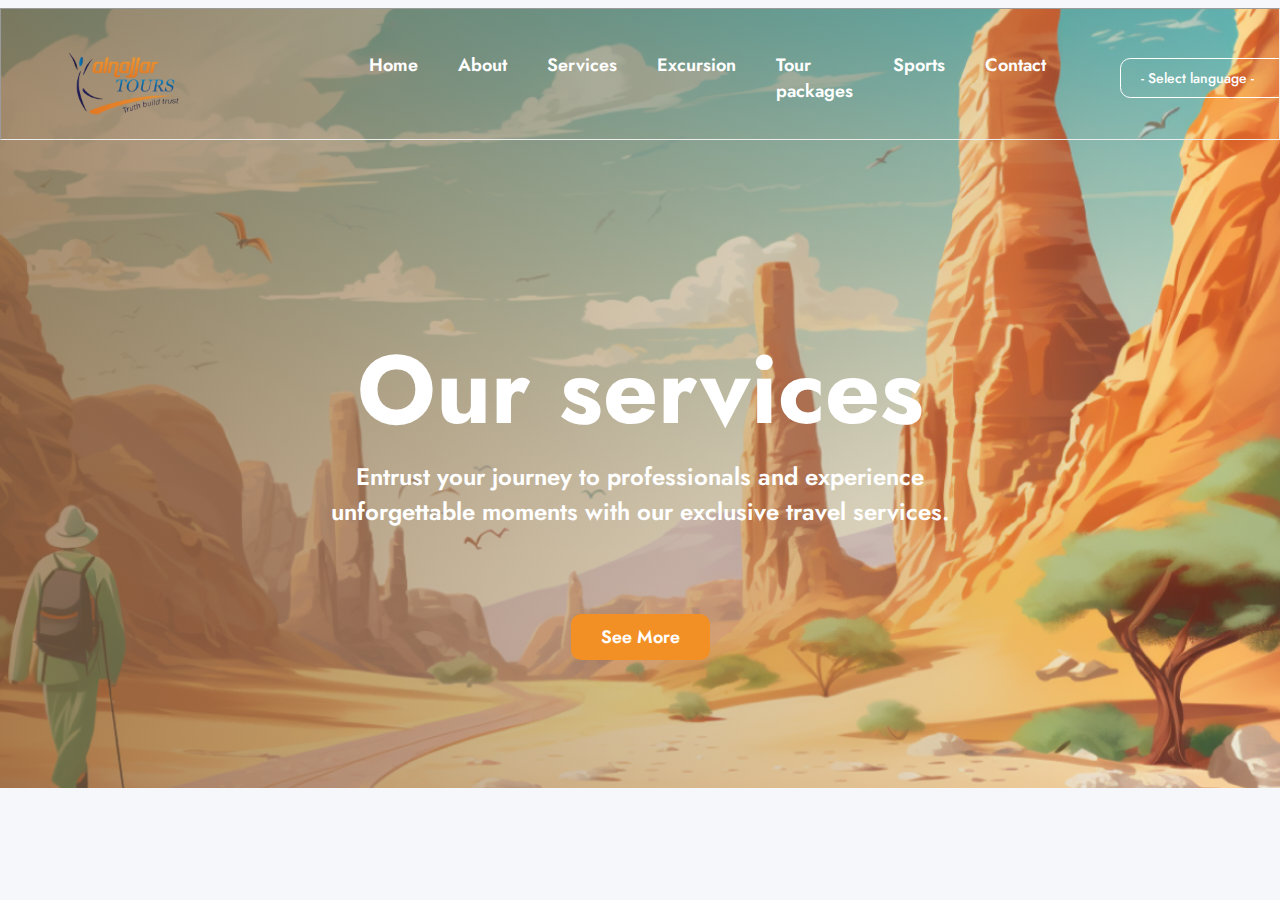
<file: our-services/our-services.html>
<!DOCTYPE html>
<html lang="en">
<head>
    <meta charset="UTF-8">
    <meta name="viewport" content="width=device-width, initial-scale=1.0">
    <title>Our Services | Alnajjar tours</title>
    <link rel="stylesheet" href="../css/style.css">
    <link rel="shortcut icon" href="../icons/favicon.png" type="image/x-icon">
    <link rel="preconnect" href="https://fonts.googleapis.com">
    <link rel="preconnect" href="https://fonts.gstatic.com" crossorigin>
    <link href="https://fonts.googleapis.com/css2?family=Jost:wght@100;200;300;400;500;600;700;800;900&display=swap" rel="stylesheet">
</head>
<body>


    <!-- Первая секция (меню) -->

    <section class="main-section bg_services">
        <div class="container main-section__container">
            <div class="main-section__header header-padding">
                <!-- Логотип -->

                <div class="main-section__header-nav">
                    <img class="main-section__header-img" src="../icons/logo.svg" alt="логотип">
                </div>

                <!-- Навигационное меню -->
                
                <div class="main-section__nav-menu">
                    <nav class="main-section__nav">
                        <ul class="main-section__ul">
                            <li class="main-section__ul-li"><a class="main-section__ul-link" href="../index.html">Home</a></li>
                            <li class="main-section__ul-li"><a class="main-section__ul-link" href="../about-us/about-us.html">About</a></li>
                            <li class="main-section__ul-li"><a class="main-section__ul-link" href="./our-services.html">Services</a></li>
                            <li class="main-section__ul-li"><a class="main-section__ul-link" href="#">Excursion</a></li>
                            <li class="main-section__ul-li"><a class="main-section__ul-link" href="#">Tour packages</a></li>
                            <li class="main-section__ul-li"><a class="main-section__ul-link" href="#">Sports</a></li>
                            <li class="main-section__ul-li"><a class="main-section__ul-link" href="#">Contact</a></li>
                        </ul>
                    </nav>
                </div>

                <!-- Выбор языка -->

                <div class="main-section__header-button">
                    <select class="main-section__select" name="pets" id="pet-select">
                      <option value="">- Select language -</option>
                      <option value="dog">Русский</option>
                      <option value="cat">English</option>
                      <option value="hamster">Deutsch</option>
                      <option value="parrot">Italiano</option>
                      <option value="spider">Français</option>
                      <option value="goldfish">Español</option>
                    </select>
                </div>
            </div>

            <hr class="main-section__hr">


            <!-- Обертка -->

            <div class="container2 bg_services__wrapper">

                <h1 class="title-main">Our services</h1>
                <p class="text-main">
                    Entrust your journey to professionals and experience<br>
                    unforgettable moments with our exclusive travel services.
                </p>
                <button class="button-see">See More</button>

            </div> 

        </div>

    </section>
    
</body>
</html>
</file>
<file: css/style.css>
@charset "UTF-8";
/*! normalize.css v8.0.1 | MIT License | github.com/necolas/normalize.css */
/* Document
   ========================================================================== */
/**
 * 1. Correct the line height in all browsers.
 * 2. Prevent adjustments of font size after orientation changes in iOS.
 */
/* line 11, ../vs_code/html/70-website-turism/sass/normalizes.scss */
html {
  line-height: 1.15;
  /* 1 */
  -webkit-text-size-adjust: 100%;
  /* 2 */
}

/* Sections
   ========================================================================== */
/**
 * Remove the margin in all browsers.
 */
/* line 23, ../vs_code/html/70-website-turism/sass/normalizes.scss */
body {
  margin: 0;
}

/**
 * Render the `main` element consistently in IE.
 */
/* line 31, ../vs_code/html/70-website-turism/sass/normalizes.scss */
main {
  display: block;
}

/**
 * Correct the font size and margin on `h1` elements within `section` and
 * `article` contexts in Chrome, Firefox, and Safari.
 */
/* line 40, ../vs_code/html/70-website-turism/sass/normalizes.scss */
h1 {
  font-size: 2em;
  margin: 0.67em 0;
}

/* Grouping content
   ========================================================================== */
/**
 * 1. Add the correct box sizing in Firefox.
 * 2. Show the overflow in Edge and IE.
 */
/* line 53, ../vs_code/html/70-website-turism/sass/normalizes.scss */
hr {
  box-sizing: content-box;
  /* 1 */
  height: 0;
  /* 1 */
  overflow: visible;
  /* 2 */
}

/**
 * 1. Correct the inheritance and scaling of font size in all browsers.
 * 2. Correct the odd `em` font sizing in all browsers.
 */
/* line 64, ../vs_code/html/70-website-turism/sass/normalizes.scss */
pre {
  font-family: monospace, monospace;
  /* 1 */
  font-size: 1em;
  /* 2 */
}

/* Text-level semantics
   ========================================================================== */
/**
 * Remove the gray background on active links in IE 10.
 */
/* line 76, ../vs_code/html/70-website-turism/sass/normalizes.scss */
a {
  background-color: transparent;
}

/**
 * 1. Remove the bottom border in Chrome 57-
 * 2. Add the correct text decoration in Chrome, Edge, IE, Opera, and Safari.
 */
/* line 85, ../vs_code/html/70-website-turism/sass/normalizes.scss */
abbr[title] {
  border-bottom: none;
  /* 1 */
  text-decoration: underline;
  /* 2 */
  text-decoration: underline dotted;
  /* 2 */
}

/**
 * Add the correct font weight in Chrome, Edge, and Safari.
 */
/* line 95, ../vs_code/html/70-website-turism/sass/normalizes.scss */
b,
strong {
  font-weight: bolder;
}

/**
 * 1. Correct the inheritance and scaling of font size in all browsers.
 * 2. Correct the odd `em` font sizing in all browsers.
 */
/* line 105, ../vs_code/html/70-website-turism/sass/normalizes.scss */
code,
kbd,
samp {
  font-family: monospace, monospace;
  /* 1 */
  font-size: 1em;
  /* 2 */
}

/**
 * Add the correct font size in all browsers.
 */
/* line 116, ../vs_code/html/70-website-turism/sass/normalizes.scss */
small {
  font-size: 80%;
}

/**
 * Prevent `sub` and `sup` elements from affecting the line height in
 * all browsers.
 */
/* line 125, ../vs_code/html/70-website-turism/sass/normalizes.scss */
sub,
sup {
  font-size: 75%;
  line-height: 0;
  position: relative;
  vertical-align: baseline;
}

/* line 133, ../vs_code/html/70-website-turism/sass/normalizes.scss */
sub {
  bottom: -0.25em;
}

/* line 137, ../vs_code/html/70-website-turism/sass/normalizes.scss */
sup {
  top: -0.5em;
}

/* Embedded content
   ========================================================================== */
/**
 * Remove the border on images inside links in IE 10.
 */
/* line 148, ../vs_code/html/70-website-turism/sass/normalizes.scss */
img {
  border-style: none;
}

/* Forms
   ========================================================================== */
/**
 * 1. Change the font styles in all browsers.
 * 2. Remove the margin in Firefox and Safari.
 */
/* line 160, ../vs_code/html/70-website-turism/sass/normalizes.scss */
button,
input,
optgroup,
select,
textarea {
  font-family: inherit;
  /* 1 */
  font-size: 100%;
  /* 1 */
  line-height: 1.15;
  /* 1 */
  margin: 0;
  /* 2 */
}

/**
 * Show the overflow in IE.
 * 1. Show the overflow in Edge.
 */
/* line 176, ../vs_code/html/70-website-turism/sass/normalizes.scss */
button,
input {
  /* 1 */
  overflow: visible;
}

/**
 * Remove the inheritance of text transform in Edge, Firefox, and IE.
 * 1. Remove the inheritance of text transform in Firefox.
 */
/* line 186, ../vs_code/html/70-website-turism/sass/normalizes.scss */
button,
select {
  /* 1 */
  text-transform: none;
}

/**
 * Correct the inability to style clickable types in iOS and Safari.
 */
/* line 195, ../vs_code/html/70-website-turism/sass/normalizes.scss */
button,
[type="button"],
[type="reset"],
[type="submit"] {
  -webkit-appearance: button;
}

/**
 * Remove the inner border and padding in Firefox.
 */
/* line 206, ../vs_code/html/70-website-turism/sass/normalizes.scss */
button::-moz-focus-inner,
[type="button"]::-moz-focus-inner,
[type="reset"]::-moz-focus-inner,
[type="submit"]::-moz-focus-inner {
  border-style: none;
  padding: 0;
}

/**
 * Restore the focus styles unset by the previous rule.
 */
/* line 218, ../vs_code/html/70-website-turism/sass/normalizes.scss */
button:-moz-focusring,
[type="button"]:-moz-focusring,
[type="reset"]:-moz-focusring,
[type="submit"]:-moz-focusring {
  outline: 1px dotted ButtonText;
}

/**
 * Correct the padding in Firefox.
 */
/* line 229, ../vs_code/html/70-website-turism/sass/normalizes.scss */
fieldset {
  padding: 0.35em 0.75em 0.625em;
}

/**
 * 1. Correct the text wrapping in Edge and IE.
 * 2. Correct the color inheritance from `fieldset` elements in IE.
 * 3. Remove the padding so developers are not caught out when they zero out
 *    `fieldset` elements in all browsers.
 */
/* line 240, ../vs_code/html/70-website-turism/sass/normalizes.scss */
legend {
  box-sizing: border-box;
  /* 1 */
  color: inherit;
  /* 2 */
  display: table;
  /* 1 */
  max-width: 100%;
  /* 1 */
  padding: 0;
  /* 3 */
  white-space: normal;
  /* 1 */
}

/**
 * Add the correct vertical alignment in Chrome, Firefox, and Opera.
 */
/* line 253, ../vs_code/html/70-website-turism/sass/normalizes.scss */
progress {
  vertical-align: baseline;
}

/**
 * Remove the default vertical scrollbar in IE 10+.
 */
/* line 261, ../vs_code/html/70-website-turism/sass/normalizes.scss */
textarea {
  overflow: auto;
}

/**
 * 1. Add the correct box sizing in IE 10.
 * 2. Remove the padding in IE 10.
 */
/* line 270, ../vs_code/html/70-website-turism/sass/normalizes.scss */
[type="checkbox"],
[type="radio"] {
  box-sizing: border-box;
  /* 1 */
  padding: 0;
  /* 2 */
}

/**
 * Correct the cursor style of increment and decrement buttons in Chrome.
 */
/* line 280, ../vs_code/html/70-website-turism/sass/normalizes.scss */
[type="number"]::-webkit-inner-spin-button,
[type="number"]::-webkit-outer-spin-button {
  height: auto;
}

/**
 * 1. Correct the odd appearance in Chrome and Safari.
 * 2. Correct the outline style in Safari.
 */
/* line 290, ../vs_code/html/70-website-turism/sass/normalizes.scss */
[type="search"] {
  -webkit-appearance: textfield;
  /* 1 */
  outline-offset: -2px;
  /* 2 */
}

/**
 * Remove the inner padding in Chrome and Safari on macOS.
 */
/* line 299, ../vs_code/html/70-website-turism/sass/normalizes.scss */
[type="search"]::-webkit-search-decoration {
  -webkit-appearance: none;
}

/**
 * 1. Correct the inability to style clickable types in iOS and Safari.
 * 2. Change font properties to `inherit` in Safari.
 */
/* line 308, ../vs_code/html/70-website-turism/sass/normalizes.scss */
::-webkit-file-upload-button {
  -webkit-appearance: button;
  /* 1 */
  font: inherit;
  /* 2 */
}

/* Interactive
   ========================================================================== */
/*
 * Add the correct display in Edge, IE 10+, and Firefox.
 */
/* line 320, ../vs_code/html/70-website-turism/sass/normalizes.scss */
details {
  display: block;
}

/*
 * Add the correct display in all browsers.
 */
/* line 328, ../vs_code/html/70-website-turism/sass/normalizes.scss */
summary {
  display: list-item;
}

/* Misc
   ========================================================================== */
/**
 * Add the correct display in IE 10+.
 */
/* line 339, ../vs_code/html/70-website-turism/sass/normalizes.scss */
template {
  display: none;
}

/**
 * Add the correct display in IE 10.
 */
/* line 347, ../vs_code/html/70-website-turism/sass/normalizes.scss */
[hidden] {
  display: none;
}

/* line 1, ../vs_code/html/70-website-turism/sass/resets.scss */
html, body, div, span, applet, object, iframe,
h1, h2, h3, h4, h5, h6, p, blockquote, pre,
a, abbr, acronym, address, big, cite, code,
del, dfn, em, img, ins, kbd, q, s, samp,
small, strike, strong, sub, sup, tt, var,
b, u, i, center,
dl, dt, dd, ol, ul, li,
fieldset, form, label, legend,
table, caption, tbody, tfoot, thead, tr, th, td,
article, aside, canvas, details, embed,
figure, figcaption, footer, header, hgroup,
menu, nav, output, ruby, section, summary,
time, mark, audio, video {
  margin: 0;
  padding: 0;
  border: 0;
  font-size: 100%;
  font: inherit;
  vertical-align: baseline;
}

/* line 21, ../vs_code/html/70-website-turism/sass/resets.scss */
article, aside, details, figcaption, figure,
footer, header, hgroup, menu, nav, section {
  display: block;
}

/* line 25, ../vs_code/html/70-website-turism/sass/resets.scss */
html {
  height: 100%;
}

/* line 28, ../vs_code/html/70-website-turism/sass/resets.scss */
body {
  line-height: 1;
}

/* line 31, ../vs_code/html/70-website-turism/sass/resets.scss */
ol, ul {
  list-style: none;
}

/* line 34, ../vs_code/html/70-website-turism/sass/resets.scss */
blockquote, q {
  quotes: none;
}

/* line 37, ../vs_code/html/70-website-turism/sass/resets.scss */
blockquote:before, blockquote:after,
q:before, q:after {
  content: '';
  content: none;
}

/* line 42, ../vs_code/html/70-website-turism/sass/resets.scss */
table {
  border-collapse: collapse;
  border-spacing: 0;
}

/* line 4, ../vs_code/html/70-website-turism/sass/style.sass */
* {
  box-sizing: border-box;
}

/* @font-face
    font-family: 'InterT'
    src: url(../fonts/Inter-Medium.ttf)
    font-weight: 500
    font-style: normal
    font-display: swap */
/* @font-face
    font-family: 'InterT'
    src: url(../fonts/Inter-Regular.ttf)
    font-weight: 400
    font-style: normal
    font-display: swap */
/* @font-face
    font-family: 'InterT'
    src: url(../fonts/Inter-SemiBold.ttf)
    font-weight: 600
    font-style: normal
    font-display: swap */
/* @font-face
    font-family: 'InterT'
    src: url(../fonts/Inter-Bold.ttf)
    font-weight: 700
    font-style: normal
    font-display: swap */
/* line 37, ../vs_code/html/70-website-turism/sass/style.sass */
html {
  font-family: 'Jost', sans-serif;
  font-weight: regular;
}

/* line 41, ../vs_code/html/70-website-turism/sass/style.sass */
body {
  background: #F5F7FA;
}

/* line 46, ../vs_code/html/70-website-turism/sass/style.sass */
.container {
  position: relative;
  margin: 0 auto;
}

/* line 50, ../vs_code/html/70-website-turism/sass/style.sass */
.container2 {
  position: relative;
  max-width: 1240px;
  margin: 0 auto;
}

/* Главная страница */
/* line 57, ../vs_code/html/70-website-turism/sass/style.sass */
.main-section {
  min-height: 780px;
  background: linear-gradient(90deg, rgba(186, 133, 84, 0.7) 0.03%, rgba(1, 1, 1, 0) 99.94%), url(../images/bg-main.png);
  background-size: cover;
  background-repeat: no-repeat;
  background-position: center;
}

/* line 63, ../vs_code/html/70-website-turism/sass/style.sass */
.main-section__header {
  display: inline-flex;
  align-items: center;
  position: absolute;
  top: 10px;
  left: 50px;
}

/* line 69, ../vs_code/html/70-website-turism/sass/style.sass */
.main-section__header-img {
  margin: 29px 178px 0 8px;
}

/* line 71, ../vs_code/html/70-website-turism/sass/style.sass */
.main-section__nav-menu {
  margin-top: 15px;
}

/* line 73, ../vs_code/html/70-website-turism/sass/style.sass */
.main-section__ul {
  display: inline-flex;
}

/* line 75, ../vs_code/html/70-website-turism/sass/style.sass */
.main-section__ul-li {
  margin-right: 40px;
}

/* line 77, ../vs_code/html/70-website-turism/sass/style.sass */
.main-section__ul-li:last-child {
  margin-right: 74px;
}

/* line 79, ../vs_code/html/70-website-turism/sass/style.sass */
.main-section__ul-link {
  text-decoration: none;
  color: #FFF;
  font-size: 18px;
  font-weight: 600;
  line-height: normal;
}

/* line 85, ../vs_code/html/70-website-turism/sass/style.sass */
.main-section__ul-link:hover {
  text-decoration: underline;
}

/* line 87, ../vs_code/html/70-website-turism/sass/style.sass */
.main-section__header-button {
  margin-top: 15px;
}

/* line 89, ../vs_code/html/70-website-turism/sass/style.sass */
.main-section__hr {
  padding-top: 130px;
}

/* line 91, ../vs_code/html/70-website-turism/sass/style.sass */
.main-section__wrapper {
  display: grid;
  grid-template-columns: 1fr 3fr;
  margin-top: 155px;
}

/* line 95, ../vs_code/html/70-website-turism/sass/style.sass */
.main-section__title {
  color: #FFF;
  text-align: right;
  font-size: 63px;
  font-weight: 700;
  line-height: 130.5%;
  text-transform: capitalize;
  margin-bottom: 35px;
}

/* line 103, ../vs_code/html/70-website-turism/sass/style.sass */
.main-section__block-buttons {
  display: grid;
  justify-items: flex-end;
}

/* line 106, ../vs_code/html/70-website-turism/sass/style.sass */
.main-section__button {
  border-radius: 19px;
  border: none;
  background: #EA9E50;
  box-shadow: 0px 10.167px 20.334px 0px #1F2022;
  padding: 19px 80px;
  color: #2F2316;
  font-size: 20px;
  font-weight: 600;
  line-height: 125%;
  letter-spacing: 0.4px;
  margin-right: 70px;
  transition: all .3s;
}

/* line 119, ../vs_code/html/70-website-turism/sass/style.sass */
.main-section__button:hover {
  border: none;
  background: #ca7e32;
  cursor: pointer;
}

/* line 123, ../vs_code/html/70-website-turism/sass/style.sass */
.main-section__button:active {
  border: none;
  background: #87521e;
}

/* line 127, ../vs_code/html/70-website-turism/sass/style.sass */
select {
  background: none;
  padding: 7px 13px;
  border: 1.3px solid #FFF;
  border-radius: 10.3px;
  color: #FFF;
  font-size: 14px;
  font-weight: 500;
  line-height: normal;
  background-image: url("data:image/svg+xml,<svg height='15px' width='15px' viewBox='0 0 16 16' fill='%23c4e1ee' xmlns='http://www.w3.org/2000/svg'><path d='M7.247 11.14 2.451 5.658C1.885 5.013 2.345 4 3.204 4h9.592a1 1 0 0 1 .753 1.659l-4.796 5.48a1 1 0 0 1-1.506 0z'/></svg>");
  background-repeat: no-repeat;
  background-position: calc(100% - 2px) center;
  max-width: 300px;
  padding: 8px 80px 8px 16px;
  outline: none;
  cursor: pointer;
}

/* line 144, ../vs_code/html/70-website-turism/sass/style.sass */
option {
  color: #000;
}

/* line 147, ../vs_code/html/70-website-turism/sass/style.sass */
input[type='text'],
input[type='tel'] {
  background: #D9D9D9;
  border: none;
  border-radius: 80px;
  width: 420px;
  padding: 10px 0 10px 24px;
  box-shadow: 0px 4px 4px 0px rgba(0, 0, 0, 0.4);
}

/* line 156, ../vs_code/html/70-website-turism/sass/style.sass */
input::placeholder {
  color: rgba(0, 0, 0, 0.26);
  font-size: 21px;
  font-weight: 500;
  line-height: normal;
}

/* line 162, ../vs_code/html/70-website-turism/sass/style.sass */
.input1 {
  margin-bottom: 22px;
}

/* line 165, ../vs_code/html/70-website-turism/sass/style.sass */
.input2 {
  margin-bottom: 25px;
}

/* line 168, ../vs_code/html/70-website-turism/sass/style.sass */
.second-section {
  background: #B7D0DD;
  min-height: 1250px;
}

/* line 171, ../vs_code/html/70-website-turism/sass/style.sass */
.second-section__title {
  color: #000;
  font-size: 70px;
  font-weight: 400;
  line-height: 73.891%;
  padding-top: 100px;
  text-align: center;
}

/* line 178, ../vs_code/html/70-website-turism/sass/style.sass */
.second-section__text-main {
  color: #000;
  font-size: 25px;
  font-weight: 500;
  line-height: normal;
  margin-top: 21px;
  max-width: 1175px;
  text-align: center;
  margin-bottom: 50px;
}

/* line 187, ../vs_code/html/70-website-turism/sass/style.sass */
.second-section__wrapper1 {
  display: grid;
  grid-template-columns: repeat(3, 1fr);
  gap: 11px;
  margin-bottom: 45px;
}

/* line 192, ../vs_code/html/70-website-turism/sass/style.sass */
.second-section__wrapper2 {
  display: grid;
  grid-template-columns: 1fr 2fr;
  gap: 19px;
  margin-bottom: 100px;
}

/* line 198, ../vs_code/html/70-website-turism/sass/style.sass */
.second-section__wrapper1-first {
  background: url(../images/block-2/egypt.png);
  background-size: cover;
  background-repeat: no-repeat;
  background-position: center;
  border-radius: 20px;
  width: 391px;
  height: 404px;
  position: relative;
  z-index: 1;
  transition: all .7s;
}

/* line 209, ../vs_code/html/70-website-turism/sass/style.sass */
.second-section__wrapper1-first:hover {
  transform: translateY(-10px);
  box-shadow: 0px 40px 40px 10px rgba(0, 0, 0, 0.7);
  border-radius: 23px;
}

/* line 213, ../vs_code/html/70-website-turism/sass/style.sass */
.second-section__wrapper1-first:active {
  transform: translateY(-6px);
}

/* line 216, ../vs_code/html/70-website-turism/sass/style.sass */
.second-section__wrapper1-second {
  background: url(../images/block-2/saudi-arabia.png);
  background-size: cover;
  background-repeat: no-repeat;
  background-position: center;
  border-radius: 20px;
  width: 391px;
  height: 404px;
  position: relative;
  z-index: 1;
  transition: all .7s;
}

/* line 227, ../vs_code/html/70-website-turism/sass/style.sass */
.second-section__wrapper1-second:hover {
  transform: translateY(-10px);
  box-shadow: 0px 40px 40px 10px rgba(0, 0, 0, 0.7);
  border-radius: 23px;
}

/* line 231, ../vs_code/html/70-website-turism/sass/style.sass */
.second-section__wrapper1-second:active {
  transform: translateY(-6px);
}

/* line 234, ../vs_code/html/70-website-turism/sass/style.sass */
.second-section__wrapper1-third {
  background: url(../images/block-2/turkey.png);
  background-size: cover;
  background-repeat: no-repeat;
  background-position: center;
  border-radius: 20px;
  width: 391px;
  height: 404px;
  position: relative;
  z-index: 1;
  transition: all .7s;
}

/* line 245, ../vs_code/html/70-website-turism/sass/style.sass */
.second-section__wrapper1-third:hover {
  transform: translateY(-10px);
  box-shadow: 0px 40px 40px 10px rgba(0, 0, 0, 0.7);
  border-radius: 23px;
}

/* line 249, ../vs_code/html/70-website-turism/sass/style.sass */
.second-section__wrapper1-third:active {
  transform: translateY(-6px);
}

/* line 252, ../vs_code/html/70-website-turism/sass/style.sass */
.second-section__wrapper2-first {
  background: url(../images/block-2/uae.png);
  background-size: cover;
  background-repeat: no-repeat;
  background-position: center;
  border-radius: 20px;
  width: 391px;
  height: 404px;
  position: relative;
  z-index: 1;
  transition: all .7s;
}

/* line 263, ../vs_code/html/70-website-turism/sass/style.sass */
.second-section__wrapper2-first:hover {
  transform: translateY(-10px);
  box-shadow: 0px 40px 40px 10px rgba(0, 0, 0, 0.7);
  border-radius: 23px;
}

/* line 267, ../vs_code/html/70-website-turism/sass/style.sass */
.second-section__wrapper2-first:active {
  transform: translateY(-6px);
}

/* line 270, ../vs_code/html/70-website-turism/sass/style.sass */
.second-section__wrapper2-second {
  background: url(../images/block-2/open-world.png);
  background-size: cover;
  background-repeat: no-repeat;
  background-position: center;
  width: 391px;
  height: 404px;
  position: relative;
  z-index: 1;
  border-radius: 20px;
  width: 801px;
  transition: all .7s;
}

/* line 282, ../vs_code/html/70-website-turism/sass/style.sass */
.second-section__wrapper2-second:hover {
  transform: translateY(-10px);
  box-shadow: 0px 40px 40px 10px rgba(0, 0, 0, 0.7);
  border-radius: 23px;
}

/* line 286, ../vs_code/html/70-website-turism/sass/style.sass */
.second-section__wrapper2-second:active {
  transform: translateY(-6px);
}

/* line 289, ../vs_code/html/70-website-turism/sass/style.sass */
.second-section__title-img {
  position: relative;
  z-index: 1;
  top: 300px;
  left: 36px;
  color: #FFF;
  font-size: 37px;
  font-weight: 400;
  line-height: normal;
}

/* line 299, ../vs_code/html/70-website-turism/sass/style.sass */
.overlay {
  width: 100%;
  height: 100%;
  background: linear-gradient(180deg, rgba(0, 0, 0, 0) 21.14%, rgba(17, 47, 56, 0.5) 61.76%);
  position: absolute;
  top: 0;
  left: 0;
  z-index: 0;
  border-radius: 20px;
}

/* line 309, ../vs_code/html/70-website-turism/sass/style.sass */
.section-third {
  min-height: 1150px;
  background: #B7D0DD;
}

/* line 312, ../vs_code/html/70-website-turism/sass/style.sass */
.section-third__title {
  text-align: center;
  color: #000;
  font-size: 70px;
  font-weight: 400;
  line-height: 87%;
  margin-bottom: 20px;
}

/* line 319, ../vs_code/html/70-website-turism/sass/style.sass */
.section-third__wrapper {
  display: flex;
}

/* line 321, ../vs_code/html/70-website-turism/sass/style.sass */
.section-third__wrapper-first {
  background: url(../images/block-3/1.png);
  background-position: center;
  background-size: cover;
  background-repeat: no-repeat;
  width: 372px;
  height: 617px;
  box-shadow: 0px 9.703px 19.406px 0px rgba(0, 0, 0, 0.2);
  border-radius: 45px;
  margin-right: 62px;
  position: relative;
  transition: all .7s;
}

/* line 333, ../vs_code/html/70-website-turism/sass/style.sass */
.section-third__wrapper-first:hover {
  transform: translateY(-10px);
  box-shadow: 0px 4px 4px 0px rgba(0, 0, 0, 0.7);
  border-radius: 45px;
}

/* line 337, ../vs_code/html/70-website-turism/sass/style.sass */
.section-third__wrapper-first:active {
  transform: translateY(-6px);
}

/* line 339, ../vs_code/html/70-website-turism/sass/style.sass */
.section-third__wrapper-second {
  background: url(../images/block-3/2.png);
  background-position: center;
  background-size: cover;
  background-repeat: no-repeat;
  width: 372px;
  height: 617px;
  box-shadow: 0px 9.703px 19.406px 0px rgba(0, 0, 0, 0.2);
  border-radius: 45px;
  margin-right: 62px;
  position: relative;
  margin-top: 80px;
  transition: all .7s;
}

/* line 352, ../vs_code/html/70-website-turism/sass/style.sass */
.section-third__wrapper-second:hover {
  transform: translateY(-10px);
  box-shadow: 0px 4px 4px 0px rgba(0, 0, 0, 0.7);
  border-radius: 45px;
}

/* line 356, ../vs_code/html/70-website-turism/sass/style.sass */
.section-third__wrapper-second:active {
  transform: translateY(-6px);
}

/* line 358, ../vs_code/html/70-website-turism/sass/style.sass */
.section-third__wrapper-third {
  background: url(../images/block-3/3.png);
  background-position: center;
  background-size: cover;
  background-repeat: no-repeat;
  width: 372px;
  height: 617px;
  box-shadow: 0px 9.703px 19.406px 0px rgba(0, 0, 0, 0.2);
  border-radius: 49px;
  position: relative;
  transition: all .7s;
}

/* line 369, ../vs_code/html/70-website-turism/sass/style.sass */
.section-third__wrapper-third:hover {
  transform: translateY(-10px);
  box-shadow: 0px 4px 4px 0px rgba(0, 0, 0, 0.7);
  border-radius: 49px;
}

/* line 373, ../vs_code/html/70-website-turism/sass/style.sass */
.section-third__wrapper-third:active {
  transform: translateY(-6px);
}

/* line 375, ../vs_code/html/70-website-turism/sass/style.sass */
.section-third__text1 {
  position: absolute;
  top: 36px;
  left: 76px;
  color: #FFF;
  text-align: center;
  font-size: 30px;
  font-weight: 400;
  line-height: normal;
  text-transform: capitalize;
  z-index: 1;
}

/* line 386, ../vs_code/html/70-website-turism/sass/style.sass */
.section-third__text2 {
  position: absolute;
  top: 630px;
  color: #242A3A;
  text-align: center;
  font-size: 23px;
  font-weight: 400;
  line-height: normal;
  z-index: 1;
}

/* line 396, ../vs_code/html/70-website-turism/sass/style.sass */
.overlay2 {
  width: 100%;
  height: 100%;
  background: #C4C4C4;
  box-shadow: 0px 9.703px 19.406px 0px rgba(0, 0, 0, 0.2);
  position: absolute;
  top: 0;
  left: 0;
  z-index: 0;
  border-radius: 20px;
  opacity: 0.1;
}

/* line 408, ../vs_code/html/70-website-turism/sass/style.sass */
.btn {
  border-radius: 38px;
  background: #F29025;
  border: none;
  color: #141841;
  font-size: 24px;
  font-weight: 500;
  line-height: normal;
  padding: 14px 38px;
  transition: all .3s;
}

/* line 418, ../vs_code/html/70-website-turism/sass/style.sass */
.btn:hover {
  background: #dc801f;
  border: none;
  cursor: pointer;
}

/* line 422, ../vs_code/html/70-website-turism/sass/style.sass */
.btn:active {
  background: #b76814;
  border: none;
}

/* line 426, ../vs_code/html/70-website-turism/sass/style.sass */
.btn-margin {
  margin: 185px;
  margin-left: 492px;
  margin-bottom: 0;
}

/* line 431, ../vs_code/html/70-website-turism/sass/style.sass */
.section-fourth {
  min-height: 1150px;
  background: #B7D0DD;
}

/* line 434, ../vs_code/html/70-website-turism/sass/style.sass */
.section-fourth__title {
  padding-top: 80px;
  color: #000;
  font-size: 70px;
  font-weight: 400;
  line-height: 73.891%;
  text-transform: uppercase;
  margin-bottom: 30px;
}

/* line 442, ../vs_code/html/70-website-turism/sass/style.sass */
.section-fourth__wrapper1 {
  display: grid;
  grid-template-columns: 1fr 3fr;
  margin-bottom: 40px;
}

/* line 446, ../vs_code/html/70-website-turism/sass/style.sass */
.section-fourth__wrapper2 {
  display: grid;
  grid-template-columns: 1fr 1fr 1fr;
  margin-bottom: 51px;
}

/* line 450, ../vs_code/html/70-website-turism/sass/style.sass */
.section-fourth__wrapper1-first {
  background: url(../images/block-4/1.png);
  background-position: center;
  background-size: cover;
  background-repeat: no-repeat;
  border-radius: 20px;
  width: 390px;
  height: 404px;
  position: relative;
  margin-right: 31px;
  transition: all .7s;
}

/* line 461, ../vs_code/html/70-website-turism/sass/style.sass */
.section-fourth__wrapper1-first:hover {
  transform: translateY(-10px);
  box-shadow: 0px 4px 4px 0px rgba(0, 0, 0, 0.7);
  border-radius: 25px;
}

/* line 465, ../vs_code/html/70-website-turism/sass/style.sass */
.section-fourth__wrapper1-first:active {
  transform: translateY(-6px);
}

/* line 467, ../vs_code/html/70-website-turism/sass/style.sass */
.section-fourth__wrapper1-second {
  background: url(../images/block-4/2.png);
  background-position: center;
  background-size: cover;
  background-repeat: no-repeat;
  border-radius: 20px;
  width: 816px;
  height: 404px;
  position: relative;
  z-index: 1;
  transition: all .7s;
}

/* line 478, ../vs_code/html/70-website-turism/sass/style.sass */
.section-fourth__wrapper1-second:hover {
  transform: translateY(-10px);
  box-shadow: 0px 4px 4px 0px rgba(0, 0, 0, 0.7);
  border-radius: 25px;
}

/* line 482, ../vs_code/html/70-website-turism/sass/style.sass */
.section-fourth__wrapper1-second:active {
  transform: translateY(-6px);
}

/* line 484, ../vs_code/html/70-website-turism/sass/style.sass */
.section-fourth__text1 {
  position: absolute;
  top: 278px;
  left: 30px;
  z-index: 2;
  color: #FFF;
  font-size: 37px;
  font-weight: 400;
  line-height: normal;
}

/* line 493, ../vs_code/html/70-website-turism/sass/style.sass */
.section-fourth__text2 {
  position: absolute;
  top: 325px;
  left: 30px;
  z-index: 2;
  color: #FFF;
  font-size: 18px;
  font-weight: 500;
  line-height: normal;
}

/* line 502, ../vs_code/html/70-website-turism/sass/style.sass */
.section-fourth__wrapper2-first {
  background: url(../images/block-4/3.png);
  background-position: center;
  background-size: cover;
  background-repeat: no-repeat;
  border-radius: 20px;
  width: 390px;
  height: 404px;
  position: relative;
  margin-right: 30px;
  transition: all .7s;
}

/* line 513, ../vs_code/html/70-website-turism/sass/style.sass */
.section-fourth__wrapper2-first:hover {
  transform: translateY(-10px);
  box-shadow: 0px 4px 4px 0px rgba(0, 0, 0, 0.7);
  border-radius: 25px;
}

/* line 517, ../vs_code/html/70-website-turism/sass/style.sass */
.section-fourth__wrapper2-first:active {
  transform: translateY(-6px);
}

/* line 519, ../vs_code/html/70-website-turism/sass/style.sass */
.section-fourth__wrapper2-second {
  background: url(../images/block-4/4.png);
  background-position: center;
  background-size: cover;
  background-repeat: no-repeat;
  border-radius: 20px;
  width: 390px;
  height: 404px;
  position: relative;
  margin-right: 30px;
  transition: all .7s;
}

/* line 530, ../vs_code/html/70-website-turism/sass/style.sass */
.section-fourth__wrapper2-second:hover {
  transform: translateY(-10px);
  box-shadow: 0px 4px 4px 0px rgba(0, 0, 0, 0.7);
  border-radius: 25px;
}

/* line 534, ../vs_code/html/70-website-turism/sass/style.sass */
.section-fourth__wrapper2-second:active {
  transform: translateY(-6px);
}

/* line 536, ../vs_code/html/70-website-turism/sass/style.sass */
.section-fourth__wrapper2-third {
  background: url(../images/block-4/5.png);
  background-position: center;
  background-size: cover;
  background-repeat: no-repeat;
  border-radius: 20px;
  width: 390px;
  height: 404px;
  position: relative;
  margin-right: 30px;
  transition: all .7s;
}

/* line 547, ../vs_code/html/70-website-turism/sass/style.sass */
.section-fourth__wrapper2-third:hover {
  transform: translateY(-10px);
  box-shadow: 0px 4px 4px 0px rgba(0, 0, 0, 0.7);
  border-radius: 25px;
}

/* line 551, ../vs_code/html/70-website-turism/sass/style.sass */
.section-fourth__wrapper2-third:active {
  transform: translateY(-6px);
}

/* line 554, ../vs_code/html/70-website-turism/sass/style.sass */
.btn-margin2 {
  margin-left: 485px;
}

/* line 557, ../vs_code/html/70-website-turism/sass/style.sass */
.section-fifth {
  min-height: 870px;
  background: #B7D0DD;
}

/* line 560, ../vs_code/html/70-website-turism/sass/style.sass */
.section-fifth__title {
  color: #000;
  font-size: 70px;
  font-weight: 400;
  line-height: 73.891%;
  text-transform: uppercase;
  padding-top: 80px;
  margin-bottom: 30px;
}

/* line 568, ../vs_code/html/70-website-turism/sass/style.sass */
.section-fifth__text {
  color: #000;
  font-size: 26px;
  font-weight: 500;
  line-height: 111.891%;
  letter-spacing: 1.17px;
  max-width: 382px;
}

/* line 575, ../vs_code/html/70-website-turism/sass/style.sass */
.section-fifth__wrapper {
  display: flex;
}

/* line 577, ../vs_code/html/70-website-turism/sass/style.sass */
.section-fifth__grid {
  display: grid;
  gap: 440px;
}

/* line 580, ../vs_code/html/70-website-turism/sass/style.sass */
.section-fifth__img1 {
  background: url(../images/block-5/1.png);
  background-position: center;
  background-size: cover;
  background-repeat: no-repeat;
  border-radius: 49px;
  width: 421px;
  height: 328px;
  position: relative;
  transition: all .7s;
}

/* line 590, ../vs_code/html/70-website-turism/sass/style.sass */
.section-fifth__img1:hover {
  transform: translateY(-10px);
  box-shadow: 0px 40px 40px 10px rgba(0, 0, 0, 0.7);
  border-radius: 49px;
}

/* line 594, ../vs_code/html/70-website-turism/sass/style.sass */
.section-fifth__img1:active {
  transform: translateY(-6px);
}

/* line 596, ../vs_code/html/70-website-turism/sass/style.sass */
.section-fifth__img1-text {
  position: absolute;
  top: 240px;
  left: 72px;
  z-index: 5;
  color: #FFF;
  font-size: 37px;
  font-weight: 400;
  line-height: 139.5%;
  letter-spacing: -2.035px;
}

/* line 606, ../vs_code/html/70-website-turism/sass/style.sass */
.section-fifth__img2 {
  background: url(../images/block-5/2.png);
  background-position: center;
  background-size: cover;
  background-repeat: no-repeat;
  border-radius: 49px;
  width: 416px;
  height: 322px;
  position: relative;
  transition: all .7s;
}

/* line 616, ../vs_code/html/70-website-turism/sass/style.sass */
.section-fifth__img2:hover {
  transform: translateY(-10px);
  box-shadow: 0px 40px 40px 10px rgba(0, 0, 0, 0.7);
  border-radius: 49px;
}

/* line 620, ../vs_code/html/70-website-turism/sass/style.sass */
.section-fifth__img2:active {
  transform: translateY(-6px);
}

/* line 622, ../vs_code/html/70-website-turism/sass/style.sass */
.section-fifth__img2-text {
  position: absolute;
  top: 240px;
  left: 72px;
  z-index: 5;
  color: #FFF;
  font-size: 37px;
  font-weight: 400;
  line-height: 139.5%;
  letter-spacing: -2.035px;
}

/* line 632, ../vs_code/html/70-website-turism/sass/style.sass */
.section-fifth__wrapper-second {
  display: grid;
  gap: 30px;
  margin-right: 26px;
}

/* line 636, ../vs_code/html/70-website-turism/sass/style.sass */
.section-fifth__wrapper-third {
  background: url(../images/block-5/3.png);
  background-position: center;
  background-size: cover;
  background-repeat: no-repeat;
  border-radius: 49px;
  width: 416px;
  height: 680px;
  position: relative;
  transition: all .7s;
}

/* line 646, ../vs_code/html/70-website-turism/sass/style.sass */
.section-fifth__wrapper-third:hover {
  transform: translateY(-10px);
  box-shadow: 0px 40px 40px 10px rgba(0, 0, 0, 0.7);
  border-radius: 49px;
}

/* line 650, ../vs_code/html/70-website-turism/sass/style.sass */
.section-fifth__wrapper-third:active {
  transform: translateY(-6px);
}

/* line 652, ../vs_code/html/70-website-turism/sass/style.sass */
.section-fifth__wrapper-third_text {
  position: absolute;
  top: 590px;
  left: 119px;
  z-index: 5;
  color: #FFF;
  font-size: 37px;
  font-weight: 400;
  line-height: 139.5%;
  letter-spacing: -2.035px;
}

/* line 663, ../vs_code/html/70-website-turism/sass/style.sass */
.overlay5 {
  width: 100%;
  height: 100%;
  background: linear-gradient(180deg, rgba(11, 11, 34, 0.15) 43.34%, rgba(5, 4, 24, 0.38) 103.24%);
  box-shadow: 0px 9.703px 19.406px 0px rgba(0, 0, 0, 0.2);
  position: absolute;
  top: 0;
  left: 0;
  z-index: 0;
  border-radius: 49px;
  /* opacity: 0.1 */
}

/* line 675, ../vs_code/html/70-website-turism/sass/style.sass */
.btn-width {
  width: 262px;
}

/* line 678, ../vs_code/html/70-website-turism/sass/style.sass */
.section-sixth {
  min-height: 1370px;
  background: #B7D0DD;
}

/* line 681, ../vs_code/html/70-website-turism/sass/style.sass */
.section-sixth__title {
  color: #000;
  font-size: 70px;
  font-weight: 400;
  line-height: 73.891%;
  text-transform: uppercase;
  padding-top: 100px;
  margin-bottom: 55px;
}

/* line 689, ../vs_code/html/70-website-turism/sass/style.sass */
.section-sixth__wrapper-first {
  display: flex;
  margin-bottom: 37px;
}

/* line 692, ../vs_code/html/70-website-turism/sass/style.sass */
.section-sixth__wrapper-second {
  display: flex;
  margin-bottom: 37px;
}

/* line 695, ../vs_code/html/70-website-turism/sass/style.sass */
.section-sixth__wrapper-third {
  display: flex;
}

/* line 697, ../vs_code/html/70-website-turism/sass/style.sass */
.section-sixth__block1 {
  width: 490px;
  height: 326px;
  transition: all .7s;
}

/* line 701, ../vs_code/html/70-website-turism/sass/style.sass */
.section-sixth__block1-img {
  border-radius: 26px;
}

/* line 703, ../vs_code/html/70-website-turism/sass/style.sass */
.section-sixth__block1:hover {
  transform: translateY(-10px);
  box-shadow: 0px 40px 40px 10px rgba(0, 0, 0, 0.7);
  border-radius: 26px;
}

/* line 707, ../vs_code/html/70-website-turism/sass/style.sass */
.section-sixth__block1:active {
  transform: translateY(-6px);
}

/* line 709, ../vs_code/html/70-website-turism/sass/style.sass */
.section-sixth__block2 {
  background: #F9F8F8;
  border-radius: 26px;
  transition: all .7s;
}

/* line 713, ../vs_code/html/70-website-turism/sass/style.sass */
.section-sixth__block2:hover {
  transform: translateY(-10px);
  box-shadow: 0px 40px 40px 10px rgba(0, 0, 0, 0.7);
}

/* line 716, ../vs_code/html/70-website-turism/sass/style.sass */
.section-sixth__block2:active {
  transform: translateY(-6px);
}

/* line 718, ../vs_code/html/70-website-turism/sass/style.sass */
.section-sixth__block2-title {
  color: #274C5B;
  font-size: 32.372px;
  font-weight: 400;
  line-height: normal;
  margin-bottom: 10px;
  padding: 82px 0 0 59px;
}

/* line 725, ../vs_code/html/70-website-turism/sass/style.sass */
.section-sixth__block2-text {
  color: #525C60;
  font-size: 23.308px;
  font-weight: 400;
  line-height: 165.4%;
  padding: 0 55px 0 59px;
}

/* line 732, ../vs_code/html/70-website-turism/sass/style.sass */
.margin-right {
  margin-right: 26px;
}

/* line 735, ../vs_code/html/70-website-turism/sass/style.sass */
.height-fix {
  height: 339px;
}

/* line 738, ../vs_code/html/70-website-turism/sass/style.sass */
.height-fix2 {
  height: 375px;
}

/* line 741, ../vs_code/html/70-website-turism/sass/style.sass */
.section-seventh {
  min-height: 695px;
  background: url(../images/bg-seventh.png);
  background-size: cover;
  background-repeat: no-repeat;
  background-position: center;
}

/* line 747, ../vs_code/html/70-website-turism/sass/style.sass */
.section-seventh__title {
  padding-top: 100px;
  margin-bottom: 100px;
  color: #000;
  text-align: center;
  font-size: 70px;
  font-weight: 400;
  line-height: 73.891%;
  text-transform: uppercase;
}

/* line 756, ../vs_code/html/70-website-turism/sass/style.sass */
.section-seventh__wrapper {
  display: flex;
}

/* line 758, ../vs_code/html/70-website-turism/sass/style.sass */
.section-seventh__wrapper-first {
  background: #FFF;
  width: 350px;
  height: 204px;
  border-radius: 10px;
  margin-right: 51px;
  position: relative;
  transition: all .7s;
}

/* line 766, ../vs_code/html/70-website-turism/sass/style.sass */
.section-seventh__wrapper-first-img {
  border-radius: 26px;
}

/* line 768, ../vs_code/html/70-website-turism/sass/style.sass */
.section-seventh__wrapper-first:hover {
  box-shadow: 0px 40px 40px 10px rgba(0, 0, 0, 0.7);
  border-radius: 26px;
}

/* line 771, ../vs_code/html/70-website-turism/sass/style.sass */
.section-seventh__wrapper-second {
  background: #FFF;
  width: 350px;
  height: 204px;
  border-radius: 10px;
  margin-right: 51px;
  position: relative;
  transition: all .7s;
}

/* line 779, ../vs_code/html/70-website-turism/sass/style.sass */
.section-seventh__wrapper-second-img {
  border-radius: 26px;
}

/* line 781, ../vs_code/html/70-website-turism/sass/style.sass */
.section-seventh__wrapper-second:hover {
  box-shadow: 0px 40px 40px 10px rgba(0, 0, 0, 0.7);
  border-radius: 26px;
}

/* line 784, ../vs_code/html/70-website-turism/sass/style.sass */
.section-seventh__wrapper-third {
  background: #FFF;
  width: 350px;
  height: 204px;
  border-radius: 10px;
  position: relative;
  transition: all .7s;
}

/* line 791, ../vs_code/html/70-website-turism/sass/style.sass */
.section-seventh__wrapper-third-img {
  border-radius: 26px;
}

/* line 793, ../vs_code/html/70-website-turism/sass/style.sass */
.section-seventh__wrapper-third:hover {
  box-shadow: 0px 40px 40px 10px rgba(0, 0, 0, 0.7);
  border-radius: 26px;
}

/* line 796, ../vs_code/html/70-website-turism/sass/style.sass */
.section-seventh__icon {
  margin-top: 50px;
  margin-left: 37px;
}

/* line 799, ../vs_code/html/70-website-turism/sass/style.sass */
.section-seventh__text {
  margin-top: 20px;
  margin-left: 37px;
  color: #474747;
  font-size: 15px;
  font-weight: 300;
  line-height: 20px;
}

/* line 806, ../vs_code/html/70-website-turism/sass/style.sass */
.section-seventh__block1 {
  display: flex;
  align-items: center;
  gap: 15px;
  margin-top: 80px;
  margin-left: 20px;
}

/* line 812, ../vs_code/html/70-website-turism/sass/style.sass */
.section-seventh__title-mini {
  color: #000;
  font-size: 18px;
  font-weight: 700;
  line-height: 28px;
}

/* line 817, ../vs_code/html/70-website-turism/sass/style.sass */
.section-seventh__text-mini {
  color: #000;
  font-size: 14px;
  font-weight: 500;
  line-height: 24px;
}

/* line 823, ../vs_code/html/70-website-turism/sass/style.sass */
.section-seventh__icon2 {
  position: absolute;
  top: 203px;
  left: 36px;
}

/* line 828, ../vs_code/html/70-website-turism/sass/style.sass */
.section-eight {
  min-height: 460px;
  background: #B7D0DD;
}

/* line 831, ../vs_code/html/70-website-turism/sass/style.sass */
.section-eight__wrapper-main {
  background: linear-gradient(180deg, #FFF 0%, #FFF 79.34%, #FFF 100%);
  border-radius: 75px;
  max-width: 1240px;
  max-height: 345px;
  transition: all .7s;
}

/* line 837, ../vs_code/html/70-website-turism/sass/style.sass */
.section-eight__wrapper-main:hover {
  box-shadow: 0px 40px 40px 10px rgba(0, 0, 0, 0.7);
}

/* line 839, ../vs_code/html/70-website-turism/sass/style.sass */
.section-eight__title {
  color: #2B3A4B;
  font-size: 48px;
  font-weight: 400;
  line-height: normal;
  padding: 39px 0 27px 101px;
}

/* line 845, ../vs_code/html/70-website-turism/sass/style.sass */
.section-eight__text {
  color: #252B42;
  font-size: 16px;
  font-weight: 400;
  line-height: 140%;
  padding: 0 0 74px 101px;
}

/* line 853, ../vs_code/html/70-website-turism/sass/style.sass */
.padding {
  padding-top: 80px;
}

/* line 856, ../vs_code/html/70-website-turism/sass/style.sass */
.form {
  display: flex;
  padding: 0 0 65px 109px;
}

/* line 860, ../vs_code/html/70-website-turism/sass/style.sass */
input[type='name'] {
  padding: 19px 300px 19px 18px;
  margin-right: 70px;
  border-radius: 5px;
  border: 1px solid #E6E6E6;
}

/* line 866, ../vs_code/html/70-website-turism/sass/style.sass */
input[type='number'] {
  position: relative;
  padding: 19px 247px 19px 18px;
  border-radius: 5px;
  border: 1px solid #E6E6E6;
}

/* line 872, ../vs_code/html/70-website-turism/sass/style.sass */
.btn-num {
  position: absolute;
  top: 312px;
  left: 1070px;
  border-radius: 0px 15px 15px 0px;
  border: 1px solid #E6E6E6;
  background: #F29025;
  padding: 19px 35px 19px 27px;
}

/* line 881, ../vs_code/html/70-website-turism/sass/style.sass */
.section-footer {
  min-height: 840px;
  background: url(../images/bg-footer.png);
  background-size: cover;
  background-repeat: no-repeat;
  background-position: center;
}

/* line 887, ../vs_code/html/70-website-turism/sass/style.sass */
.section-footer__wrapper {
  padding-top: 480px;
  display: flex;
}

/* line 890, ../vs_code/html/70-website-turism/sass/style.sass */
.section-footer__wrapper-first {
  margin-right: 150px;
}

/* line 892, ../vs_code/html/70-website-turism/sass/style.sass */
.section-footer__wrapper-second {
  display: grid;
  gap: 4px;
  margin-right: 150px;
}

/* line 896, ../vs_code/html/70-website-turism/sass/style.sass */
.section-footer__wrapper-third {
  margin-right: 150px;
}

/* line 898, ../vs_code/html/70-website-turism/sass/style.sass */
.section-footer__wrapper-fourth {
  margin-right: 150px;
}

/* line 900, ../vs_code/html/70-website-turism/sass/style.sass */
.section-footer__link {
  text-decoration: none;
  color: #E0DFFE;
  font-size: 18px;
  font-weight: 500;
  line-height: 140%;
  letter-spacing: 0.72px;
  text-transform: uppercase;
  transition: all .3s ease;
}

/* line 909, ../vs_code/html/70-website-turism/sass/style.sass */
.section-footer__link:hover {
  text-decoration: underline;
}

/*_________________ About us _________________*/
/* line 914, ../vs_code/html/70-website-turism/sass/style.sass */
.bg_about-us {
  min-height: 780px;
  background: linear-gradient(90deg, rgba(135, 97, 61, 0.7) 0.03%, rgba(1, 1, 1, 0) 99.94%), url(../about-us/images/bg-main.png);
  background-size: cover;
  background-repeat: no-repeat;
  background-position: center;
}

/* line 920, ../vs_code/html/70-website-turism/sass/style.sass */
.bg_about-us__wrapper {
  margin-top: 180px;
}

/* line 923, ../vs_code/html/70-website-turism/sass/style.sass */
.title-main {
  color: #FFF;
  font-size: 96px;
  font-weight: 700;
  line-height: normal;
  text-align: center;
}

/* line 930, ../vs_code/html/70-website-turism/sass/style.sass */
.text-main {
  color: #FFF;
  font-size: 24px;
  font-weight: 600;
  line-height: normal;
  text-align: center;
}

/* line 937, ../vs_code/html/70-website-turism/sass/style.sass */
.button-see {
  display: block;
  margin-left: auto;
  margin-right: auto;
  margin-top: 85px;
  border-radius: 10px;
  border: none;
  background: #F29025;
  padding: 10px 30px;
  color: #FFF;
  font-size: 18px;
  font-style: normal;
  font-weight: 600;
  line-height: normal;
  cursor: pointer;
  transition: .3s all;
}

/* line 953, ../vs_code/html/70-website-turism/sass/style.sass */
.button-see:hover {
  background: #e58620;
}

/* line 956, ../vs_code/html/70-website-turism/sass/style.sass */
.choosing {
  min-height: 2050px;
  background: #B7D0DD;
  position: relative;
}

/* line 960, ../vs_code/html/70-website-turism/sass/style.sass */
.choosing__container {
  border-radius: 72px;
  background: #EA9E50;
  min-height: 1799px;
  max-width: 1240px;
  position: absolute;
  top: 50px;
  left: 100px;
}

/* line 968, ../vs_code/html/70-website-turism/sass/style.sass */
.choosing__title {
  color: #000;
  font-size: 60px;
  font-weight: 400;
  line-height: normal;
  text-transform: uppercase;
  text-align: center;
  padding-top: 40px;
  margin-bottom: 90px;
}

/* line 977, ../vs_code/html/70-website-turism/sass/style.sass */
.choosing__wrapper-first {
  display: flex;
  align-items: center;
  gap: 140px;
  margin-bottom: 120px;
}

/* line 982, ../vs_code/html/70-website-turism/sass/style.sass */
.choosing__wrapper-second {
  display: flex;
  align-items: center;
  gap: 140px;
  margin-bottom: 120px;
}

/* line 987, ../vs_code/html/70-website-turism/sass/style.sass */
.choosing__wrapper-third {
  display: flex;
  align-items: center;
  gap: 140px;
  padding-bottom: 100px;
}

/* line 992, ../vs_code/html/70-website-turism/sass/style.sass */
.choosing__title-h4 {
  color: #000;
  font-size: 36px;
  font-weight: 400;
  line-height: normal;
  margin-bottom: 25px;
}

/* line 998, ../vs_code/html/70-website-turism/sass/style.sass */
.choosing__title2-h4 {
  color: #000;
  font-size: 36px;
  font-weight: 400;
  line-height: normal;
  margin-bottom: 25px;
  text-align: end;
}

/* line 1005, ../vs_code/html/70-website-turism/sass/style.sass */
.choosing__text {
  color: #525C60;
  font-size: 25px;
  font-weight: 400;
  line-height: 165.4%;
  max-width: 530px;
}

/* line 1011, ../vs_code/html/70-website-turism/sass/style.sass */
.choosing__text2 {
  color: #525C60;
  font-size: 25px;
  font-weight: 400;
  line-height: 165.4%;
  max-width: 540px;
  text-align: end;
}

/* line 1018, ../vs_code/html/70-website-turism/sass/style.sass */
.choosing__img1 {
  clip-path: polygon(50% 0%, 100% 38%, 82% 100%, 18% 100%, 0% 38%);
  transform: rotate(5.304deg);
  margin-right: 80px;
  transition: all .7s;
}

/* line 1023, ../vs_code/html/70-website-turism/sass/style.sass */
.choosing__img1:hover {
  transform: translateY(-10px);
  box-shadow: 0px 40px 40px 10px rgba(0, 0, 0, 0.7);
}

/* line 1026, ../vs_code/html/70-website-turism/sass/style.sass */
.choosing__img2 {
  clip-path: polygon(50% 0%, 100% 38%, 82% 100%, 18% 100%, 0% 38%);
  transform: rotate(-8.046deg);
  margin-left: 65px;
  transition: all .7s;
}

/* line 1031, ../vs_code/html/70-website-turism/sass/style.sass */
.choosing__img2:hover {
  transform: translateY(-10px);
  box-shadow: 0px 40px 40px 10px rgba(0, 0, 0, 0.7);
}

/* line 1034, ../vs_code/html/70-website-turism/sass/style.sass */
.choosing__img3 {
  clip-path: polygon(50% 0%, 100% 38%, 82% 100%, 18% 100%, 0% 38%);
  transform: rotate(7.2deg);
  margin-right: 80px;
  transition: all .7s;
}

/* line 1039, ../vs_code/html/70-website-turism/sass/style.sass */
.choosing__img3:hover {
  transform: translateY(-10px);
  box-shadow: 0px 40px 40px 10px rgba(0, 0, 0, 0.7);
}

/* line 1042, ../vs_code/html/70-website-turism/sass/style.sass */
.choosing__block1 {
  margin-left: 65px;
}

/* line 1044, ../vs_code/html/70-website-turism/sass/style.sass */
.choosing__block3 {
  margin-left: 65px;
}

/*_________________ Our Services _________________*/
/* line 1049, ../vs_code/html/70-website-turism/sass/style.sass */
.bg_services {
  min-height: 780px;
  background: linear-gradient(90deg, rgba(135, 97, 61, 0.7) 0.03%, rgba(1, 1, 1, 0) 99.94%), url(../our-services/images/bg-main.png);
  background-size: cover;
  background-repeat: no-repeat;
  background-position: center;
}

/* line 1055, ../vs_code/html/70-website-turism/sass/style.sass */
.bg_services__wrapper {
  margin-top: 180px;
}

/*# sourceMappingURL=style.css.map */
</file>
